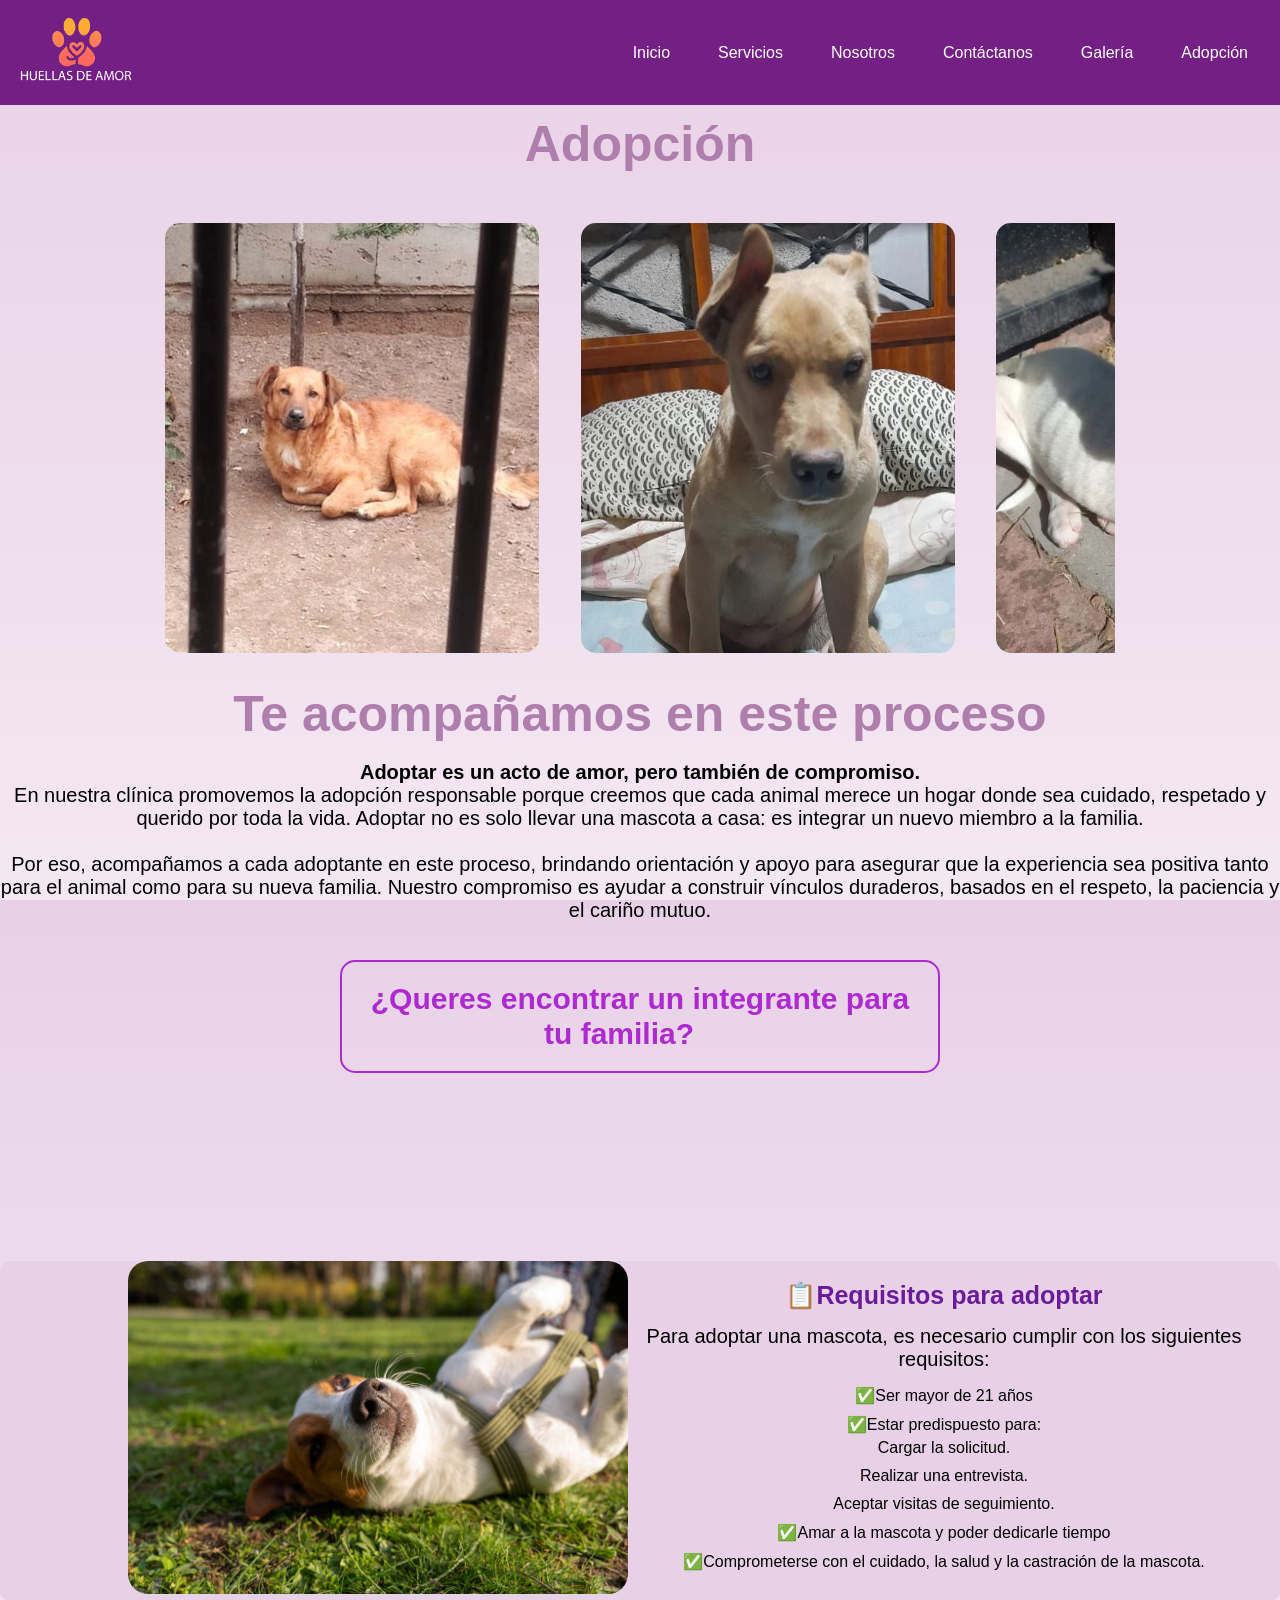
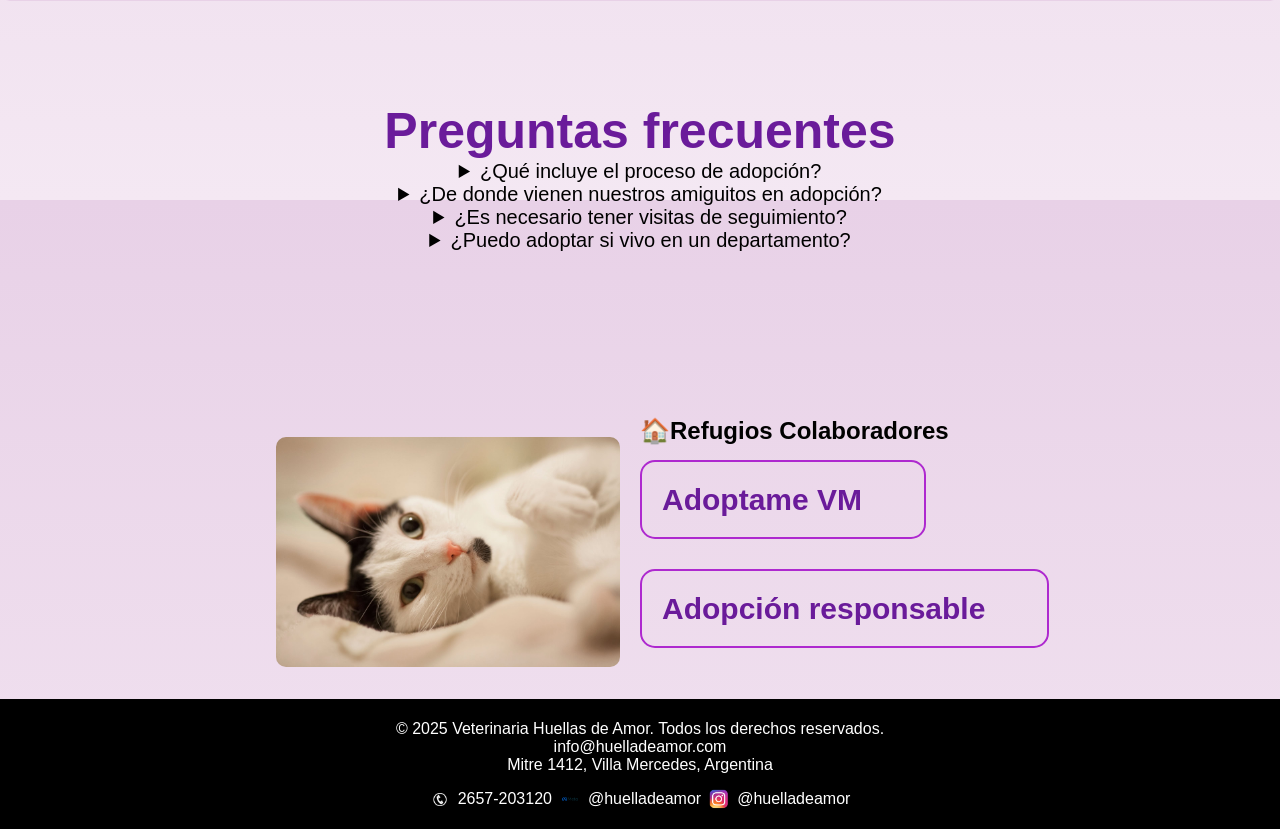
<file: Adopcion.html>
<!DOCTYPE html>
<html>

<head>
  <meta charset="utf-8">
  <meta name="viewport" content="width=device-width, initial-scale=1.0">
  <title>Adopción - Veterinaria Huellas de Amor</title>
  <link href="style.css" rel="stylesheet" type="text/css" />
  <link rel="stylesheet" href="style.css">
  <link rel="stylesheet" href="adopcion.css">
</head>

<body>
  <header class="header">
      <div class="logo">
        <img src="nav/a.png" alt="Logo" width="20%">
      </div>

      <!-- Checkbox oculto para controlar el menú en móviles -->
      <input type="checkbox" id="menu-toggle" class="menu-toggle">
      <label for="menu-toggle" class="menu-button">☰</label>

      <!-- Menú de navegación -->
        <nav class="menu">
            <ul>
                <li><a href="index.html">Inicio</a></li>
                <li><a href="servicios.html">Servicios</a></li>
                <li><a href="Nosotros.html"">Nosotros</a></li>
                <li><a href="Contactanos.html">Contáctanos</a></li>
                <li><a href="Galeria.html">Galería</a></li>
                <li><a href="Adopcion.html">Adopción</a></li>
            </ul>
        </nav>
  </header>

  <main>
    <h2 class="titulo"><span>Adopción</span></h2>

    <div class="slider-box">
      <ul>
        <li>
          <img src="adopcion/adop1.jpg" width="10%" >
        </li>
        <li>
          <img src="adopcion/adop2.jpg" width="10%">
        </li>
        <li>
          <img src="adopcion/adop3.jpg" width="10%">
        </li>
        <li>
          <img src="adopcion/adop4.jpg" width="10%">
        </li>
        <li>
          <img src="adopcion/adop5.jpg" width="10%">
        </li>
        <li>
          <img src="adopcion/adop6.jpg" width="10%">
        </li>
        <li>
          <img src="adopcion/adop7.jpg" width="10%">
        </li>
        <li>
          <img src="adopcion/adop8.jpg" width="10%">
        </li>
      </ul>
    </div>

    <br>

    <h2 class="titulo"><span>Te acompañamos en este proceso</span></h2>
    <br>
    <div class="texto">
    <p><strong>Adoptar es un acto de amor, pero también de compromiso.</strong><p/>
      </p
      <br>
     <p>En nuestra clínica promovemos la adopción responsable porque creemos que cada animal merece un hogar donde sea cuidado, respetado y querido por toda la vida. Adoptar no es solo llevar una mascota a casa: es integrar un nuevo miembro a la familia.</p>
     <br>
      <p>Por eso, acompañamos a cada adoptante en este proceso, brindando orientación y apoyo para asegurar que la experiencia sea positiva tanto para el animal como para su nueva familia. Nuestro compromiso es ayudar a construir vínculos duraderos, basados en el respeto, la paciencia y el cariño mutuo. </p>
  </div>
    <br>
    <div class="figural">
      <h3 onclick="window.open('https://www.instagram.com/caneritosvillamercedinos/', '_blank')"><strong>¿Queres encontrar un integrante para tu familia?<span class="icono-hover">🐾</span></strong></h3>
    </div>
    <br>
      </div>
    <div class="imagen-adopcion">
      <img src="adopcion/Adop.jpg" width="200%">
    </div>
    <div class="requisitos-adopcion">
      <h2><span>📋</span>Requisitos para adoptar</h2>
    <p>Para adoptar una mascota, es necesario cumplir con los siguientes requisitos:
    <ul>
      <li><span>✅</span>Ser mayor de 21 años</li>
      <li><span>✅</span>Estar predispuesto para:
        <ol>
          <li>Cargar la solicitud.</li>
          <li>Realizar una entrevista.</li>
          <li>Aceptar visitas de seguimiento.</li>
        </ol> 
        <li><span>✅</span>Amar a la mascota y poder dedicarle tiempo</li>
        <li><span>✅</span>Comprometerse con el cuidado, la salud y la castración de la mascota.</li>
    </ul>
    </div>
    </div>
    <br>
    <br>
    
    <div class="pyr">
      <h2 class="titulo">Preguntas frecuentes</h2>
      <details class="preguntas">
        <summary>¿Qué incluye el proceso de adopción?</summary>
          <p>Te ofrecemos vacunas al día, desparasitación y chip identificatorio.</p>
        </details>
      <details class="preguntas">
      <summary>¿De donde vienen nuestros amiguitos en adopción?</summary>
        <p>Nuestros amiguitos provienen de refugios, los cuales se han encargado de darles amor y cuidarlos con dedicación.</p>
    </details>
      <details class="preguntas">
        <summary>¿Es necesario tener visitas de seguimiento?</summary>
        <p>Sí, es necesario y obligatorio. Es nuestro deber proteger a las mascotas. Adoptarlas es asumir un compromiso de por vida. Son animales que han sufrido situaciones complejas y que a través del cuidado y amor tanto de nuestro equipo como de los rescatistas involucrados logramos reinsertarlos y prepararlos para volver a integrar una familia.</p>
        <p>Tenemos que asegurarnos todos que son el Match ideal, que tanto la mascota se adapta a las condiciones de vida de la nueva familia como la familia a las características de las mascotas.</p>
      </details>
      <details class="preguntas">
        <summary>¿Puedo adoptar si vivo en un departamento?</summary>
        <p>Sí, evaluamos el espacio y tiempo que le dedicarás. Si las condiciones son las correctas, nuestro amigo podria adaptarse sin problema.</p>
      </details>
    </div>

    <section class="refugios-ol">
      <div class="imagen-colab">
        <img src="adopcion/GATO.jpg" width="50%">
      </div>
      <h2><span>🏠</span>Refugios Colaboradores</h2>
      <div class="refugios-colab">
        <div class="refugio-tarjeta">
          <h3 onclick="window.open('https://www.instagram.com/adoptame.vm/', '_blank')"><strong>Adoptame VM<span class="icono-hover">🐾</span></strong></h3>
        </div>
        <div class="refugio-tarjeta">
          <h3 onclick="window.open('https://www.instagram.com/adopcionesresponsables_vm/', '_blank')"><strong>Adopción responsable</strong><span class="icono-hover">🐾</span></h3>
        </div>
      </div>
    </section>
    <br>
  </main>
</body>
  <br>
  <footer class="pie2">
    <div class="piecontenido2">
        <p>© 2025 Veterinaria Huellas de Amor. Todos los derechos reservados.</p>
        <p>info@huelladeamor.com</p>
        <p>Mitre 1412, Villa Mercedes, Argentina</p>
        <div class="redes">
            <div class="red-item">
                <img src="footer/cel.png" alt="Teléfono" class="icono"> 
                <span>2657-203120</span>
                <img src="footer/meta.png" alt="Facebook" class="icono"> 
                <span>@huelladeamor</span>
                <img src="footer/ig.png" alt="Instagram" class="icono"> 
                <span>@huelladeamor</span>
            </div>
        </div>
    </div>
  </footer>
</html>
</file>
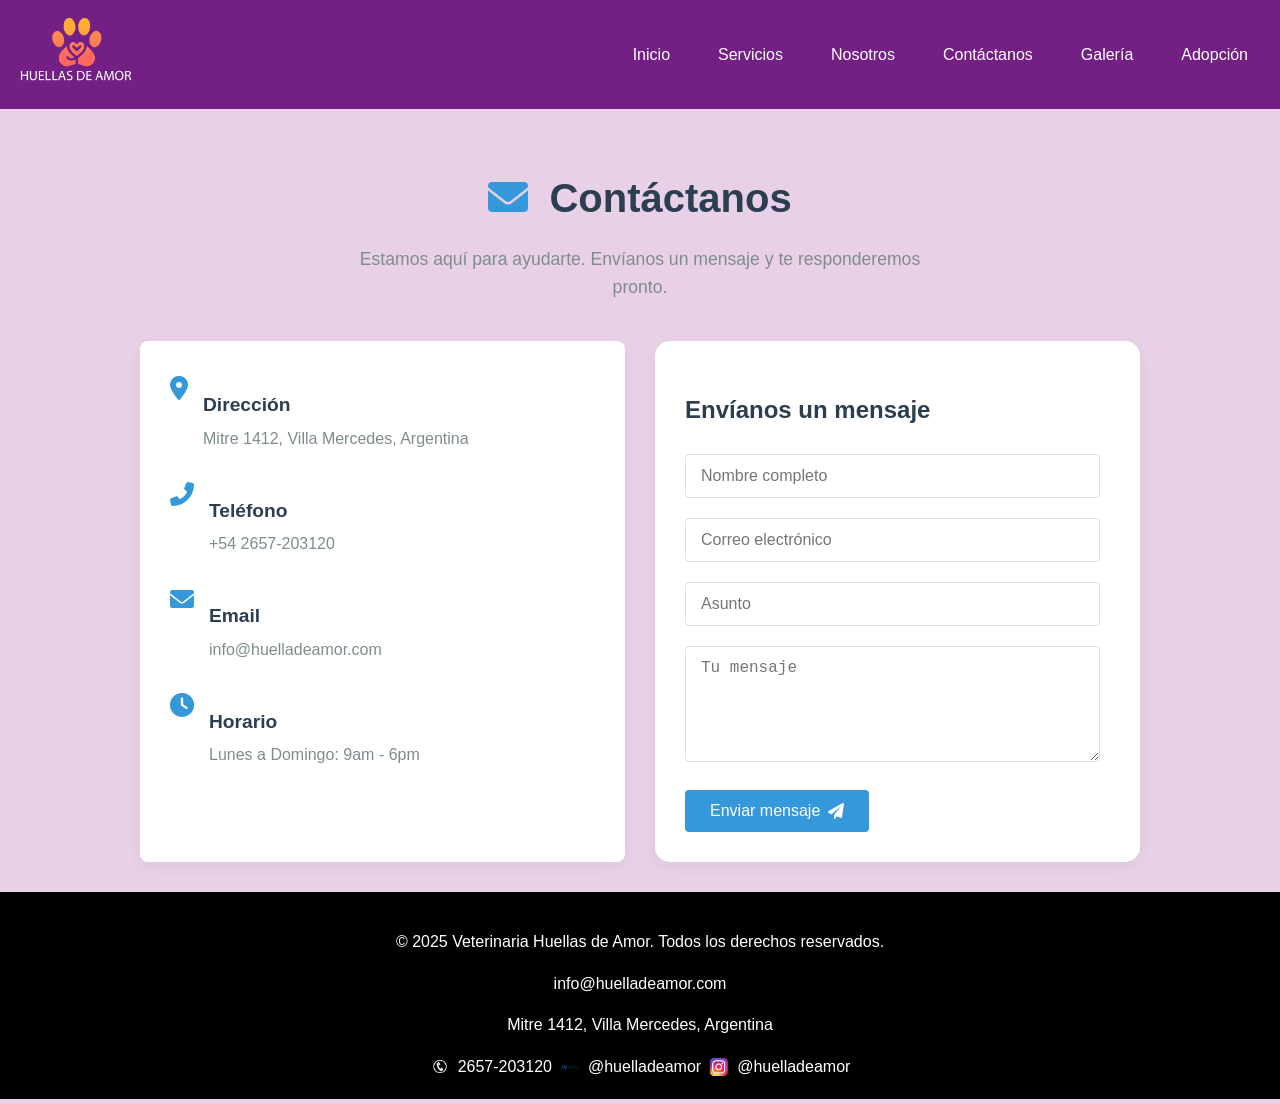
<file: Contactanos.html>
<!DOCTYPE html>
<html>
<head>
    <meta charset="UTF-8">
        <meta name="viewport" content="width=device-width, initial-scale=1.0">
        <title>Contáctanos - Veterinaria Huellas de Amor</title>
        <link rel="stylesheet" href="style.css">
        <link rel="stylesheet" href="contactanos.css">
    <link rel="stylesheet" href="https://cdnjs.cloudflare.com/ajax/libs/font-awesome/6.0.0/css/all.min.css">
</head>

<body>
  <header class="header">
      <div class="logo">
        <img src="nav/a.png" alt="Logo" width="20%">
      </div>

      <!-- Checkbox oculto para controlar el menú en móviles -->
      <input type="checkbox" id="menu-toggle" class="menu-toggle">
      <label for="menu-toggle" class="menu-button">☰</label>

      <!-- Menú de navegación -->
        <nav class="menu">
            <ul>
                <li><a href="index.html">Inicio</a></li>
                <li><a href="servicios.html">Servicios</a></li>
                <li><a href="Nosotros.html"">Nosotros</a></li>
                <li><a href="Contactanos.html">Contáctanos</a></li>
                <li><a href="Galeria.html">Galería</a></li>
                <li><a href="Adopcion.html">Adopción</a></li>
            </ul>
        </nav>
  </header>
  <main>
    <div class="contacto-container">
     <div class="contacto-header">
      <h1><i class="fas fa-envelope"></i> Contáctanos</h1>
      <p>Estamos aquí para ayudarte. Envíanos un mensaje y te responderemos pronto.</p>
     </div>

<div class="contacto-content">
        <div class="contacto-info">
            <div class="info-item">
                <i class="fas fa-map-marker-alt"></i>
            <div>
                <h3>Dirección</h3>
                <p>Mitre 1412, Villa Mercedes, Argentina</p>
            </div>
        </div>

    <div class="info-item">
                <i class="fas fa-phone-alt"></i>
            <div>
                <h3>Teléfono</h3>
                <p>+54 2657-203120</p>
            </div>
    </div>

    <div class="info-item">
                <i class="fas fa-envelope"></i>
            <div>
                <h3>Email</h3>
                <p>info@huelladeamor.com</p>
            </div>
    </div>

    <div class="info-item">
                <i class="fas fa-clock"></i>
            <div>
                <h3>Horario</h3>
                <p>Lunes a Domingo: 9am - 6pm</p>
            </div>
        </div>
</div>

<div class="contactoform">
                <h2>Envíanos un mensaje</h2>
    <form>
        <div class="form-grupo">
            <input type="text" placeholder="Nombre completo" required>
        </div>
        <div class="form-grupo">
            <input type="email" placeholder="Correo electrónico" required>
        </div>
        <div class="form-grupo">
            <input type="text" placeholder="Asunto">
        </div>
        <div class="form-grupo">
            <textarea placeholder="Tu mensaje" rows="5" required></textarea>
        </div>
        <button type="submit">Enviar mensaje <i class="fas fa-paper-plane"></i></button>
    </form>
    </div>
</div>
</div>
</main>
    <footer class="pie2">
        <div class="piecontenido2">
            <p>© 2025 Veterinaria Huellas de Amor. Todos los derechos reservados.</p>
            <p>info@huelladeamor.com</p>
            <p>Mitre 1412, Villa Mercedes, Argentina</p>
            <div class="redes">
                <div class="red-item">
                    <img src="footer/cel.png" alt="Teléfono" class="icono"> 
                    <span>2657-203120</span>
                    <img src="footer/meta.png" alt="Facebook" class="icono"> 
                    <span>@huelladeamor</span>
                    <img src="footer/ig.png" alt="Instagram" class="icono"> 
                    <span>@huelladeamor</span>
                </div>
            </div>
        </div>
      </footer>
      
</body>
</html>
</file>
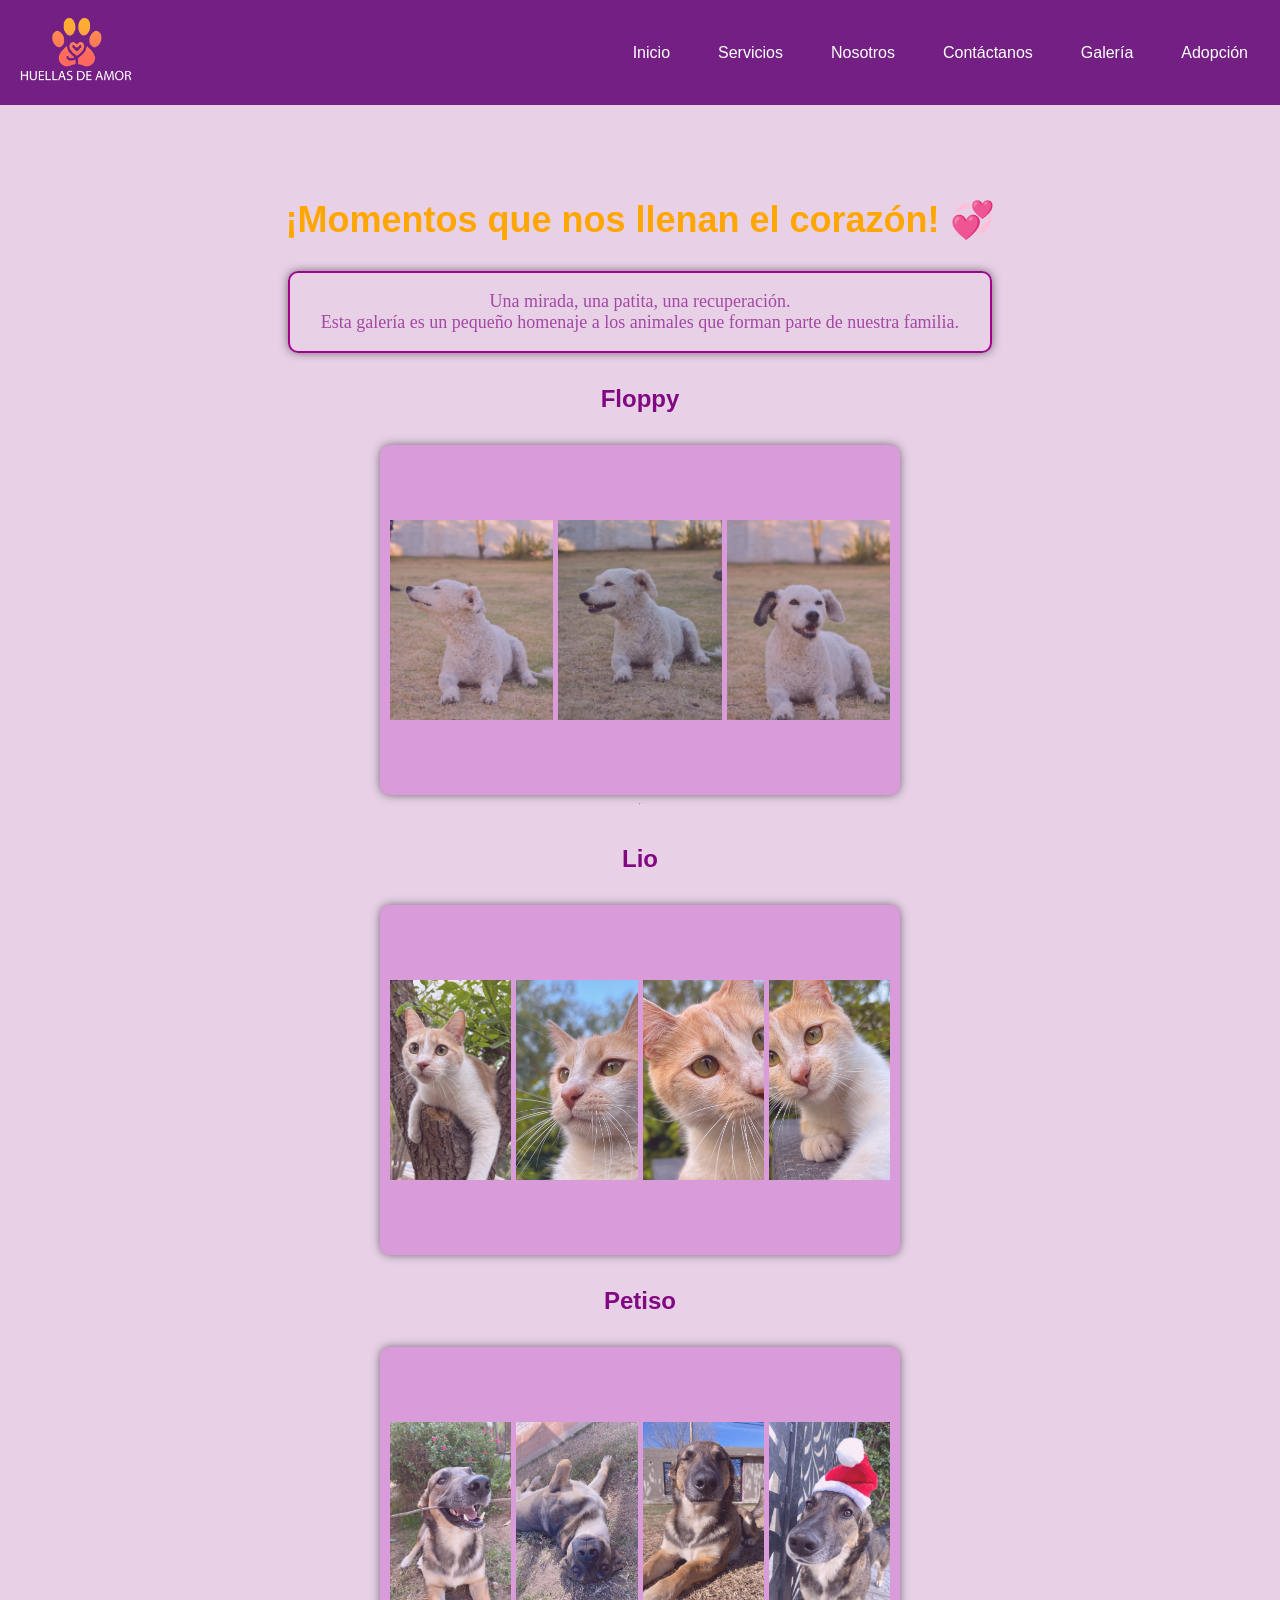
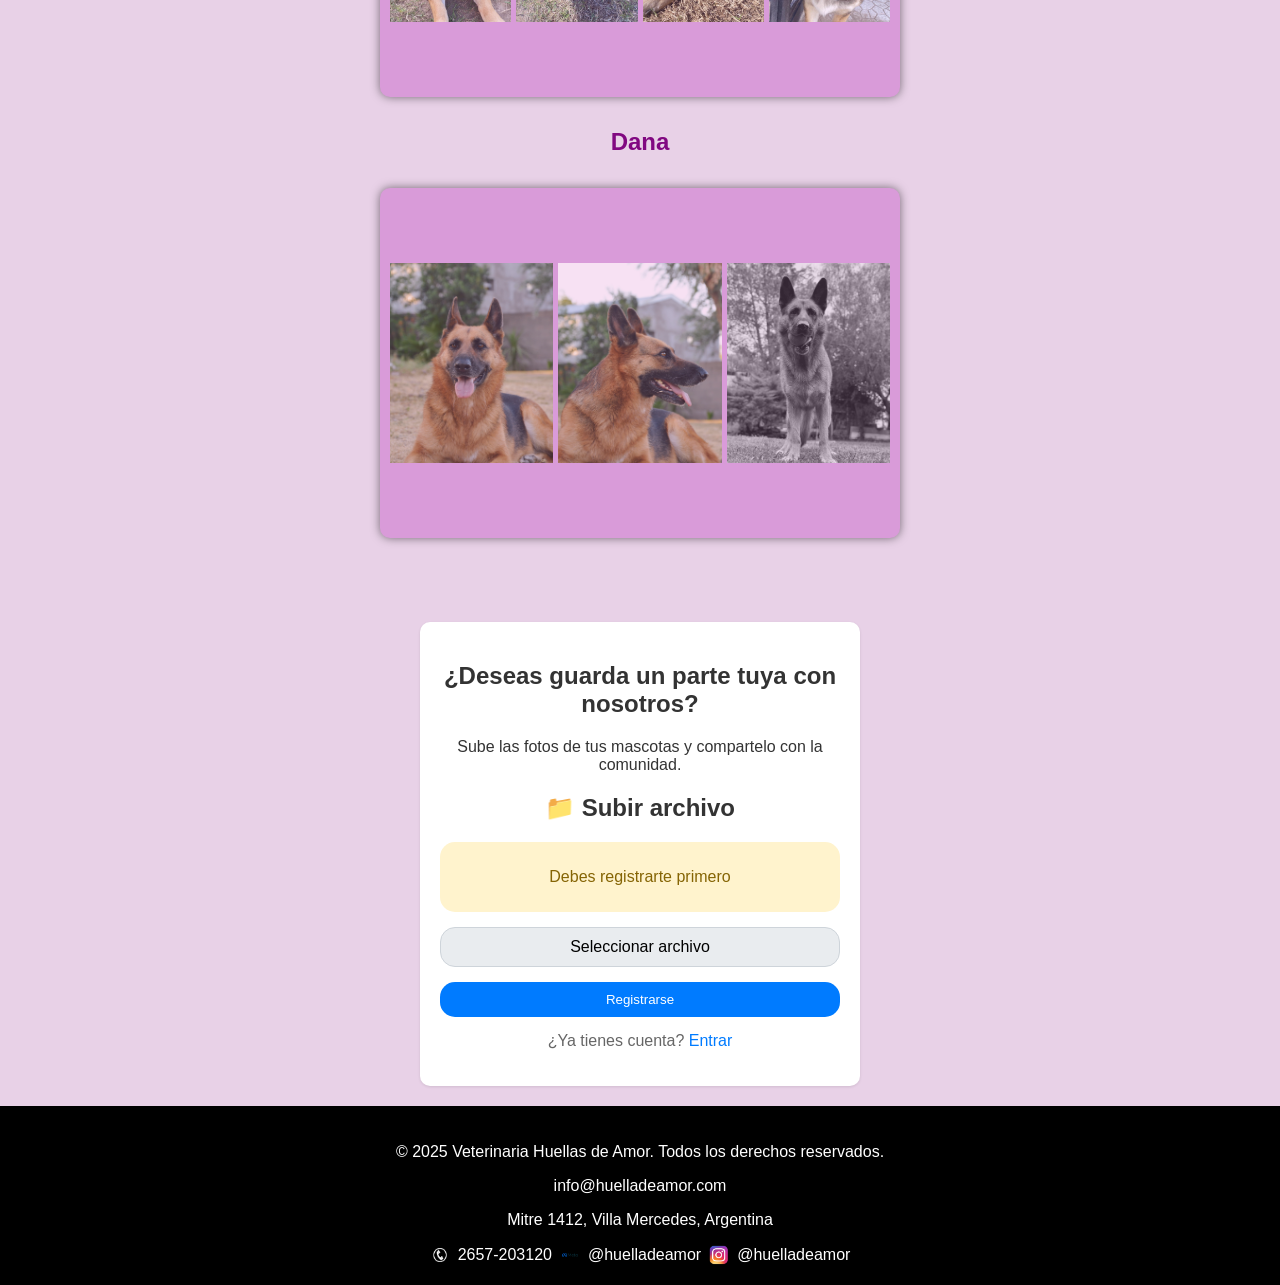
<file: Galeria.html>
<!DOCTYPE html>
<html>

<head>
  <meta charset="utf-8">
  <meta name="viewport" content="width=device-width">
  <title>Galería - Veterinaria huella de amor</title>
  <link href="style.css" rel="stylesheet" type="text/css" />
  <link href="gys.css" rel="stylesheet" type="text/css" />
</head>
<main>
<body>
  <header class="header">
      <div class="logo">
        <img src="nav/a.png" alt="Logo" width="20%">
      </div>

      <!-- Checkbox oculto para controlar el menú en móviles -->
      <input type="checkbox" id="menu-toggle" class="menu-toggle">
      <label for="menu-toggle" class="menu-button">☰</label>

      <!-- Menú de navegación -->
        <nav class="menu">
            <ul>
                <li><a href="index.html">Inicio</a></li>
                <li><a href="servicios.html">Servicios</a></li>
                <li><a href="Nosotros.html">Nosotros</a></li>
                <li><a href="Contactanos.html">Contáctanos</a></li>
                <li><a href="Galeria.html">Galería</a></li>
                <li><a href="Adopcion.html">Adopción</a></li>
            </ul>
        </nav>
  </header>
  <!--Galería de fotos--> 
  <div class="main2">
  <div class="titulo-galeria">
    <h2>¡Momentos que nos llenan el corazón! 💞</h2>
  </div>
  <div class="descripcion-galeria">
    <p>Una mirada, una patita, una recuperación.<br> Esta galería es un pequeño 
       homenaje a los animales que forman parte de nuestra familia.</p>
  </div>
  <h4>Floppy</h4>
  <section class="cajas">
    <img src="galeria/floppy4.jpeg" alt="Foto de Floppy" width="100%">
    <img src="galeria/floppy2.jpeg" alt="Foto de Floppy" width="100%">
    <img src="galeria/floppy3.jpeg" alt="Foto de Floppy" width="100%">
  </section>
  <hr>
  <h4>Lio</h4>
  <section class="cajas">
    <img src="galeria/lio 2.jpeg" alt="Foto de Lio" width="90%">
    <img src="galeria/lio 3.jpeg" alt="Foto de Lio" width="100%">
    <img src="galeria/lio4.jpeg" alt="Foto de Lio" width="100%">
    <img src="galeria/lio5.jpeg" alt="Foto de Lio" width="100%">
  </section>
  <h4>Petiso</h4>
  <section class="cajas">
    <img src="galeria/petiso4.jpeg" alt="Foto de Petiso" width="100%">
    <img src="galeria/petiso5.jpeg" alt="Foto de Petiso" width="100%">
    <img src="galeria/petiso6.jpeg" alt="Foto de Petiso" width="100%">
    <img src="galeria/petiso7.jpeg" alt="Foto de Petiso" width="100%">
  </section>
  <h4>Dana</h4>
  <section class="cajas">
    <img src="galeria/dana.jpeg" alt="Foto de Dana" width="100%">
    <img src="galeria/dana2.jpeg" alt="Foto de Dana" width="100%">
    <img src="galeria/dana3.jpeg" alt="Foto de Dana" width="110%"> 
  </section>
    </div>

  <div class="contenedor4">
    <div class="titulo2">
      <h2>¿Deseas guarda un parte tuya con nosotros?</h2>
      <p>Sube las fotos de tus mascotas y compartelo con la comunidad.</p>
      <h2>📁 Subir archivo</h2>
    </div>
      <div class="aviso">
          <p>Debes registrarte primero</p>
      </div>

      <div class="subida">
          <input type="file" id="archivo" disabled>
          <label for="archivo">Seleccionar archivo</label>
      </div>

      <button onclick="window.location.href='registro.html'">Registrarse</button>

      <p class="login">¿Ya tienes cuenta? <a href="login.html">Entrar</a></p>  

  </div>
     
  <footer class="pie3">
    <div class="piecontenido3">
        <p>© 2025 Veterinaria Huellas de Amor. Todos los derechos reservados.</p>
        <p>info@huelladeamor.com</p>
        <p>Mitre 1412, Villa Mercedes, Argentina</p>
        <div class="redes">
            <div class="red-item">
                <img src="footer/cel.png" alt="Teléfono" class="icono"> 
                <span>2657-203120</span>
                <img src="footer/meta.png" alt="Facebook" class="icono"> 
                <span>@huelladeamor</span>
                <img src="footer/ig.png" alt="Instagram" class="icono"> 
                <span>@huelladeamor</span>
            </div>
        </div>
    </div>
  </footer>
  
</body>
   <!--Sección de formulario
  <div class="formulario">
    <h2>¿Te gustaría publicar las fotos de tus mascotas en nuestra web?</h2>
  <form>
    <div>
      <p>Contactános y envialas a nuestro correo</p>
      <button onclick="window.lo"
    </div>
  </form>

 --></main>
  </html>
</file>
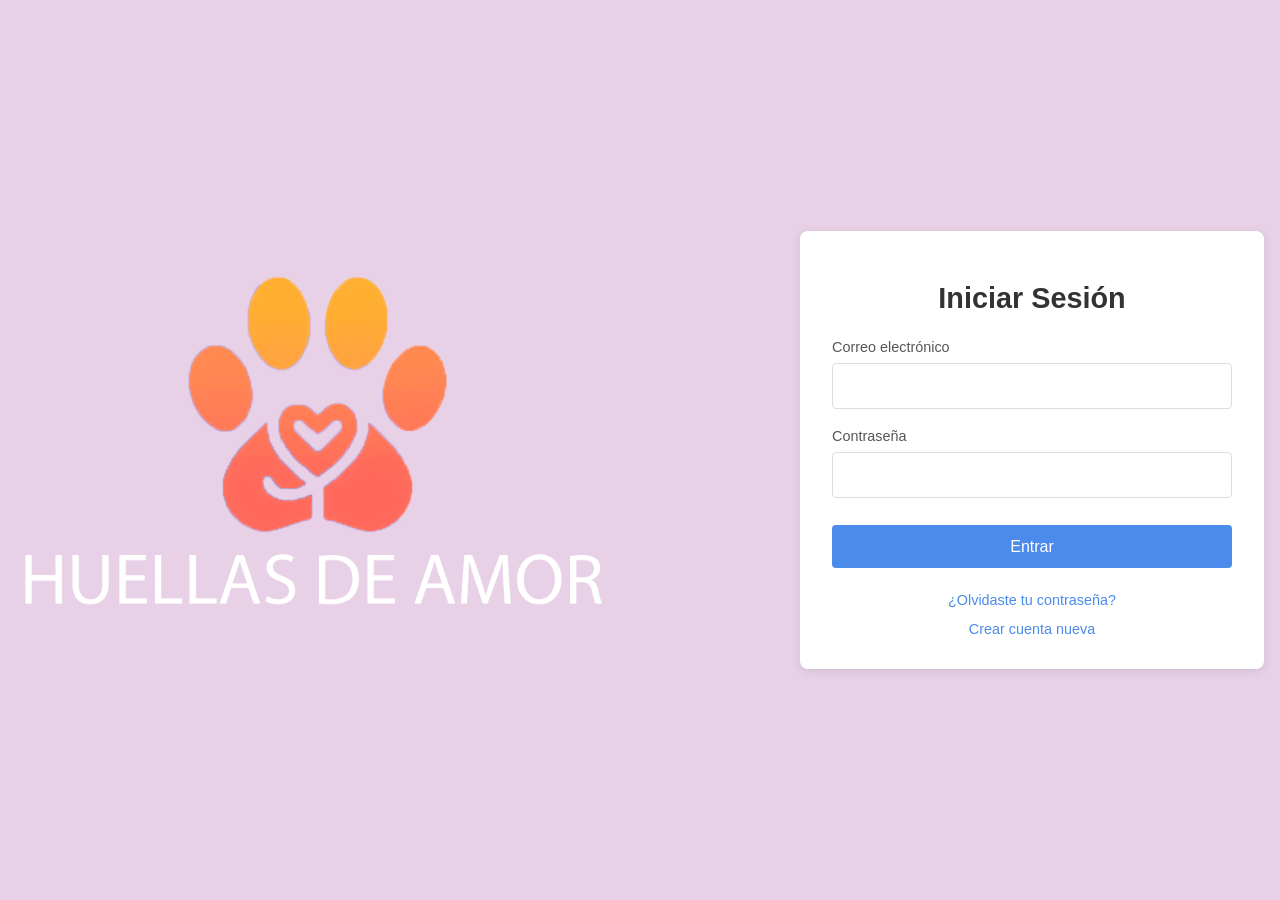
<file: login.html>
<!DOCTYPE html>
<html lang="es">
<head>
    <meta charset="UTF-8">
    <meta name="viewport" content="width=device-width, initial-scale=1.0">
    <title>Iniciar Sesión</title>
    <link rel="stylesheet" href="login.css">
</head>
<body>

    <header class="header">
          <div class="logo">
            <img src="nav/a.png" alt="Logo" width="80%">
          </div>
      </header>
    
    <div class="login-container">
        <h1>Iniciar Sesión</h1>

            <form class="login-form" action="index.html" method="GET">
            <div class="input-group">
                <label for="email">Correo electrónico</label>
                <input type="email" id="email" required>
            </div>

            <div class="input-group">
                <label for="password">Contraseña</label>
                <input type="password" id="password" required>
            </div>

            <button type="submit" class="login-btn">Entrar</button>
        </form>

        <div class="login-links">
            <a href="#">¿Olvidaste tu contraseña?</a>
            <a href="registro.html">Crear cuenta nueva</a>
        </div>
    </div>
</body>
</html>
</file>
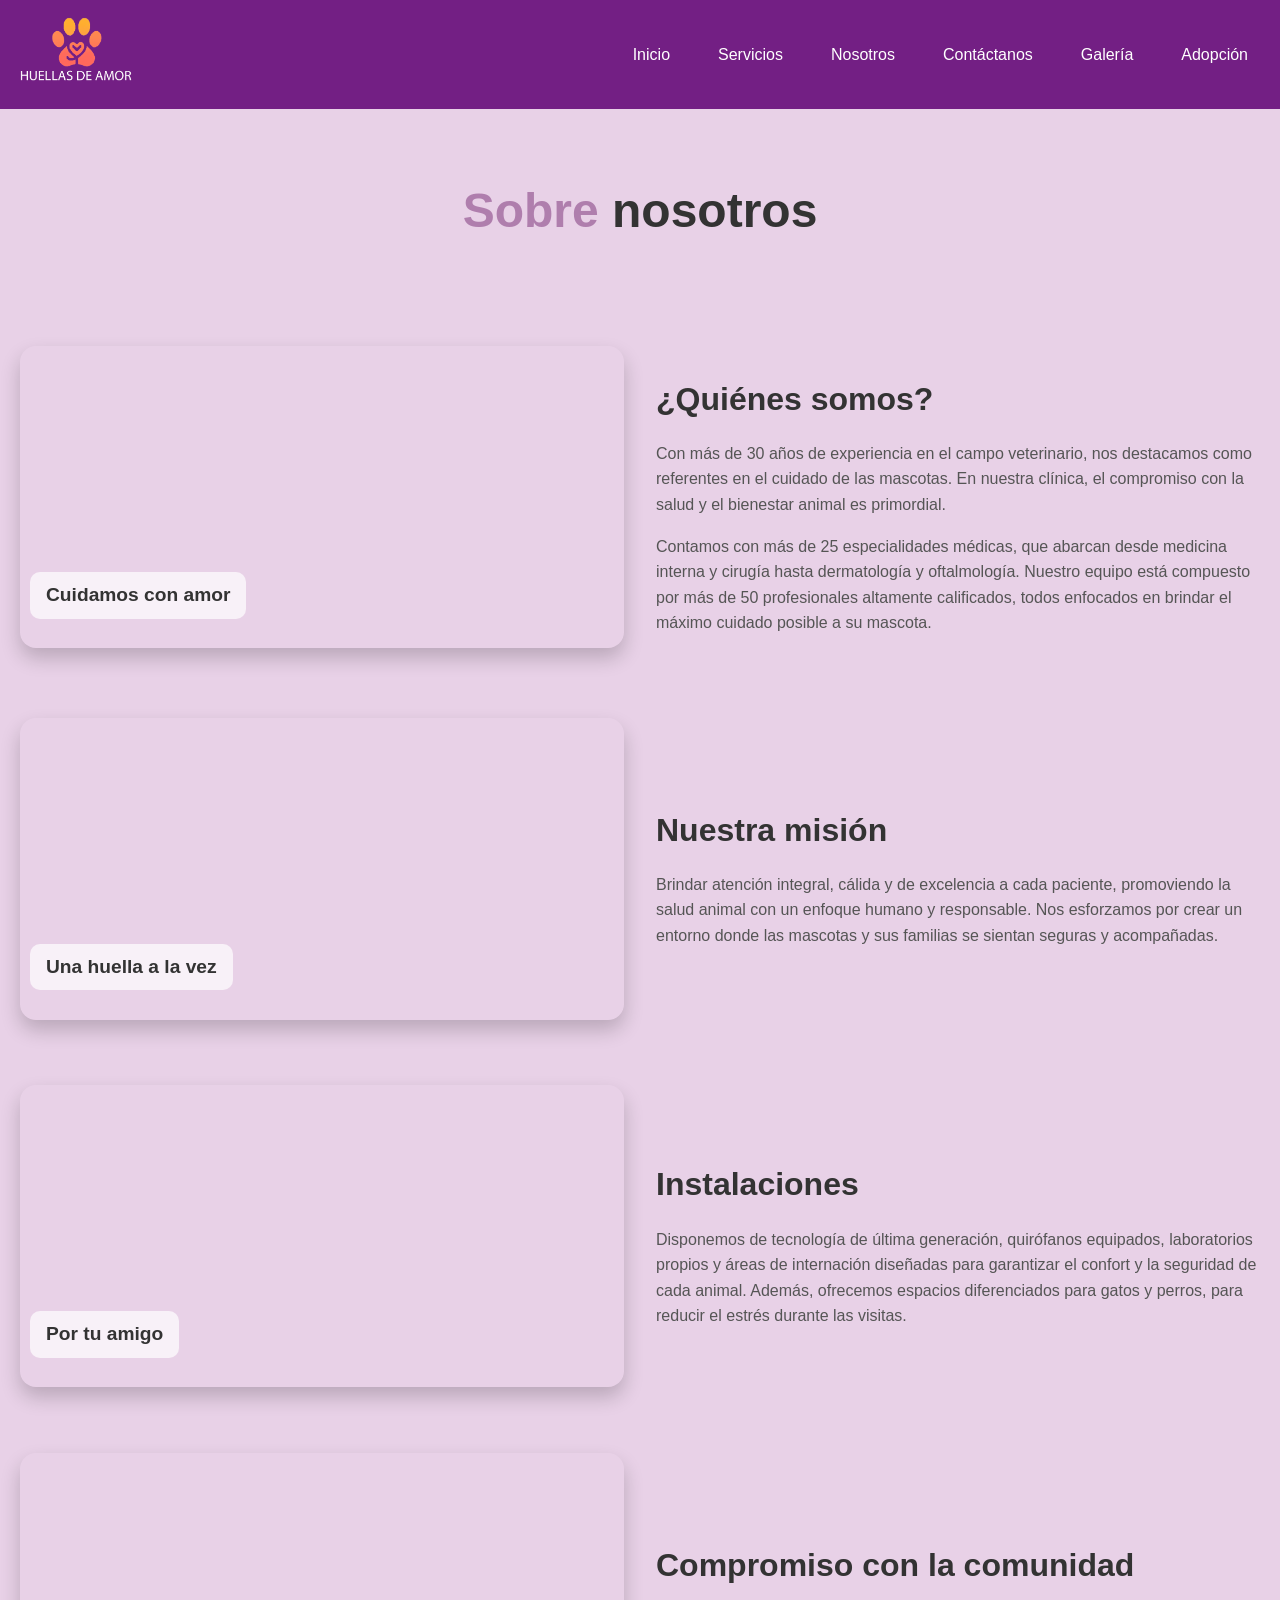
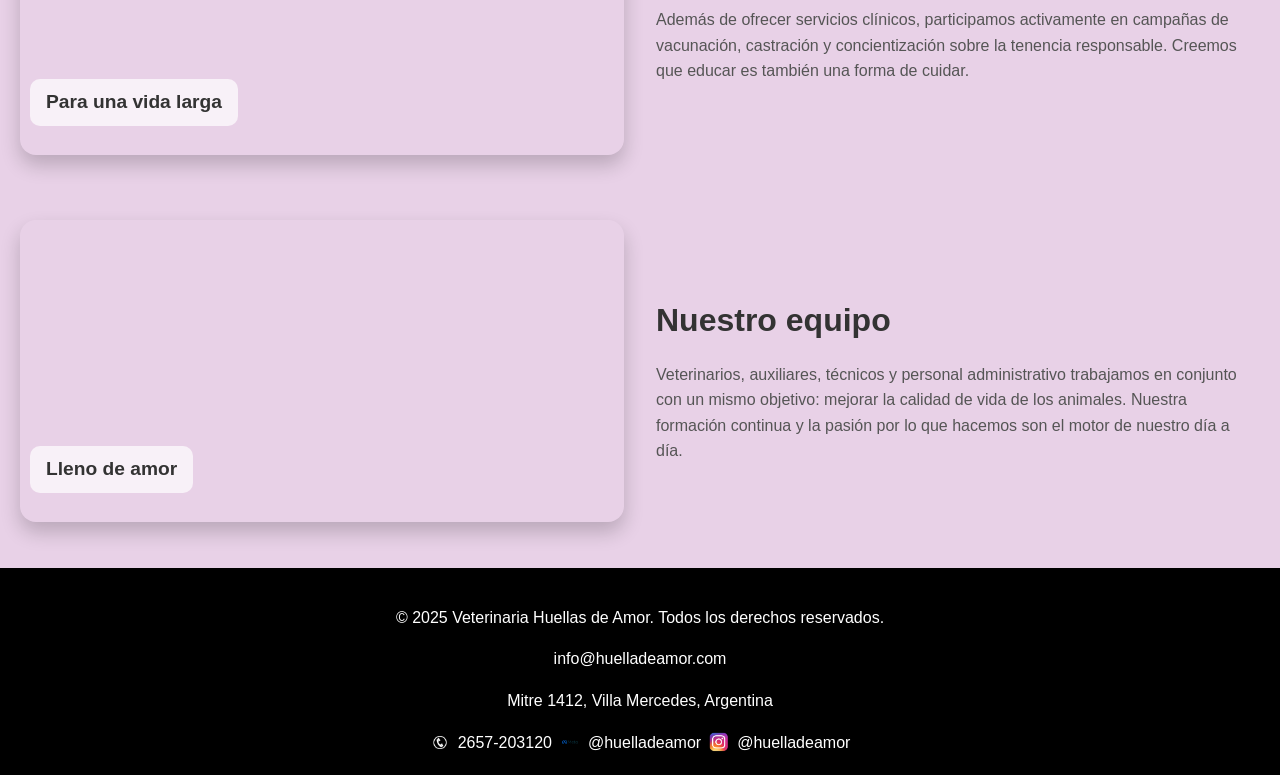
<file: Nosotros.html>
<!DOCTYPE html>
<html>

<head>
  <meta charset="utf-8">
  <meta name="viewport" content="width=device-width">
  <title>Nosotros - Veterina Huellas de Amor</title>
  <link rel="stylesheet" href="style.css">
  <link rel="stylesheet" href="nosotros.css">
  <link rel="stylesheet" href="contactanos.css">
</head>

<body>
  
  <header class="header">
      <div class="logo">
        <img src="nav/a.png" alt="Logo" width="20%">
      </div>

      <!-- Checkbox oculto para controlar el menú en móviles -->
      <input type="checkbox" id="menu-toggle" class="menu-toggle">
      <label for="menu-toggle" class="menu-button">☰</label>

      <!-- Menú de navegación -->
        <nav class="menu">
            <ul>
                <li><a href="index.html">Inicio</a></li>
                <li><a href="servicios.html">Servicios</a></li>
                <li><a href="Nosotros.html"">Nosotros</a></li>
                <li><a href="Contactanos.html">Contáctanos</a></li>
                <li><a href="Galeria.html">Galería</a></li>
                <li><a href="Adopcion.html">Adopción</a></li>
            </ul>
        </nav>
  </header>
  <main>
  <section class="sobre" id="sobre">
    <h1 class="titulo"><span>Sobre</span> nosotros</h1>
  </section>
    <div class="fila">
      <div class="video-container">
        <video src="nosotros/PERRO.mp4" width="90%" autoplay muted loop></video>
        <h3>Cuidamos con amor</h3></div>
    
      <div class="contenido">
        <h3>¿Quiénes somos?</h3>
        <p>Con más de 30 años de experiencia en el campo veterinario, nos destacamos como referentes en el cuidado de las mascotas. En nuestra clínica, el compromiso con la salud y el bienestar animal es primordial.</p>
        <p>Contamos con más de 25 especialidades médicas, que abarcan desde medicina interna y cirugía hasta dermatología y oftalmología. Nuestro equipo está compuesto por más de 50 profesionales altamente calificados, todos enfocados en brindar el máximo cuidado posible a su mascota.</p>
      </div>
    </div>
   <br>
    <div class="fila">
      <div class="video-container">
        <video src="nosotros/PERRO1.mp4" width="=50%" autoplay muted loop></video>
        <h3>Una huella a la vez</h3></div>
      <div class="contenido">
        <h3>Nuestra misión</h3>
        <p>Brindar atención integral, cálida y de excelencia a cada paciente, promoviendo la salud animal con un enfoque humano y responsable. Nos esforzamos por crear un entorno donde las mascotas y sus familias se sientan seguras y acompañadas.</p>
      </div>
      </div>
      <br>
      <div class="fila">
        <div class="video-container">
          <video src="nosotros/PERRO2.mp4" width="=50%" autoplay muted loop></video>
          <h3>Por tu amigo</h3></div>
        <div class="contenido">
          <h3>Instalaciones</h3>
          <p>Disponemos de tecnología de última generación, quirófanos equipados, laboratorios propios y áreas de internación diseñadas para garantizar el confort y la seguridad de cada animal. Además, ofrecemos espacios diferenciados para gatos y perros, para reducir el estrés durante las visitas.</p>
        </div>
      </div>
        <br>
        <div class="fila">
          <div class="video-container">
            <video src="nosotros/PERRO3.mp4" width="=50%" autoplay muted loop></video>
            <h3>Para una vida larga</h3></div>
          <div class="contenido">
            <h3>Compromiso con la comunidad</h3>
            <p>Además de ofrecer servicios clínicos, participamos activamente en campañas de vacunación, castración y concientización sobre la tenencia responsable. Creemos que educar es también una forma de cuidar.</p>
          </div>
        </div>
          <br>
          <div class="fila">
            <div class="video-container">
              <video src="nosotros/PERRO4.mp4" width="=50%" autoplay muted loop></video>
              <h3>Lleno de amor</h3></div>
            <div class="contenido">
              <h3>Nuestro equipo</h3>
              <p>Veterinarios, auxiliares, técnicos y personal administrativo trabajamos en conjunto con un mismo objetivo: mejorar la calidad de vida de los animales. Nuestra formación continua y la pasión por lo que hacemos son el motor de nuestro día a día.</p>
            </div>
            </div>
            <br>
  </body>

  <footer class="pie2">
    <div class="piecontenido2">
        <p>© 2025 Veterinaria Huellas de Amor. Todos los derechos reservados.</p>
        <p>info@huelladeamor.com</p>
        <p>Mitre 1412, Villa Mercedes, Argentina</p>
        <div class="redes">
            <div class="red-item">
                <img src="footer/cel.png" alt="Teléfono" class="icono"> 
                <span>2657-203120</span>
                <img src="footer/meta.png" alt="Facebook" class="icono"> 
                <span>@huelladeamor</span>
                <img src="footer/ig.png" alt="Instagram" class="icono"> 
                <span>@huelladeamor</span>
            </div>
        </div>
    </div>
  </footer>
  
</html>
</file>
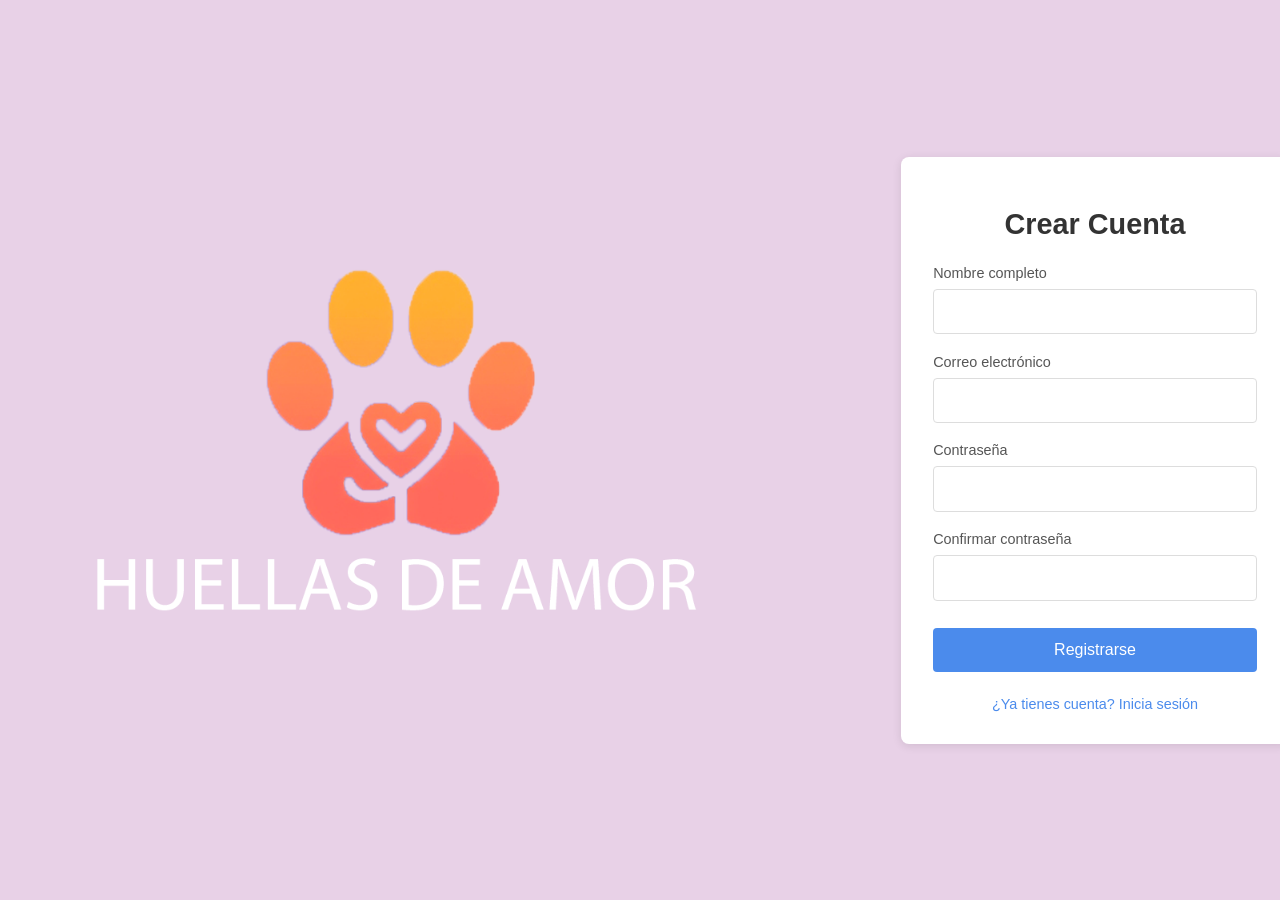
<file: registro.html>
<!DOCTYPE html>
<html lang="es">
<head>
    <meta charset="UTF-8">
    <meta name="viewport" content="width=device-width, initial-scale=1.0">
    <title>Registro</title>
    <link rel="stylesheet" href="login.css"> <!-- Reutilizamos el mismo CSS -->
</head>
<body>

      <header class="header">
          <div class="logo">
            <img src="nav/a.png" alt="Logo" width="80%">
          </div>
      </header>
<main>    
    <div class="login-container">
        <h1>Crear Cuenta</h1>

            <form class="login-form" action="index.html" method="GET">
            <div class="input-group">
                <label for="name">Nombre completo</label>
                <input type="text" id="name" required>
            </div>

            <div class="input-group">
                <label for="reg-email">Correo electrónico</label>
                <input type="email" id="reg-email" required>
            </div>

            <div class="input-group">
                <label for="reg-password">Contraseña</label>
                <input type="password" id="reg-password" required>
            </div>

            <div class="input-group">
                <label for="confirm-password">Confirmar contraseña</label>
                <input type="password" id="confirm-password" required>
            </div>

            <button type="submit" class="login-btn">Registrarse</button>
        </form>

        <div class="login-links">
            <a href="login.html">¿Ya tienes cuenta? Inicia sesión</a>
        </div>
    </div>
    </main>
</body>
</html>
</file>
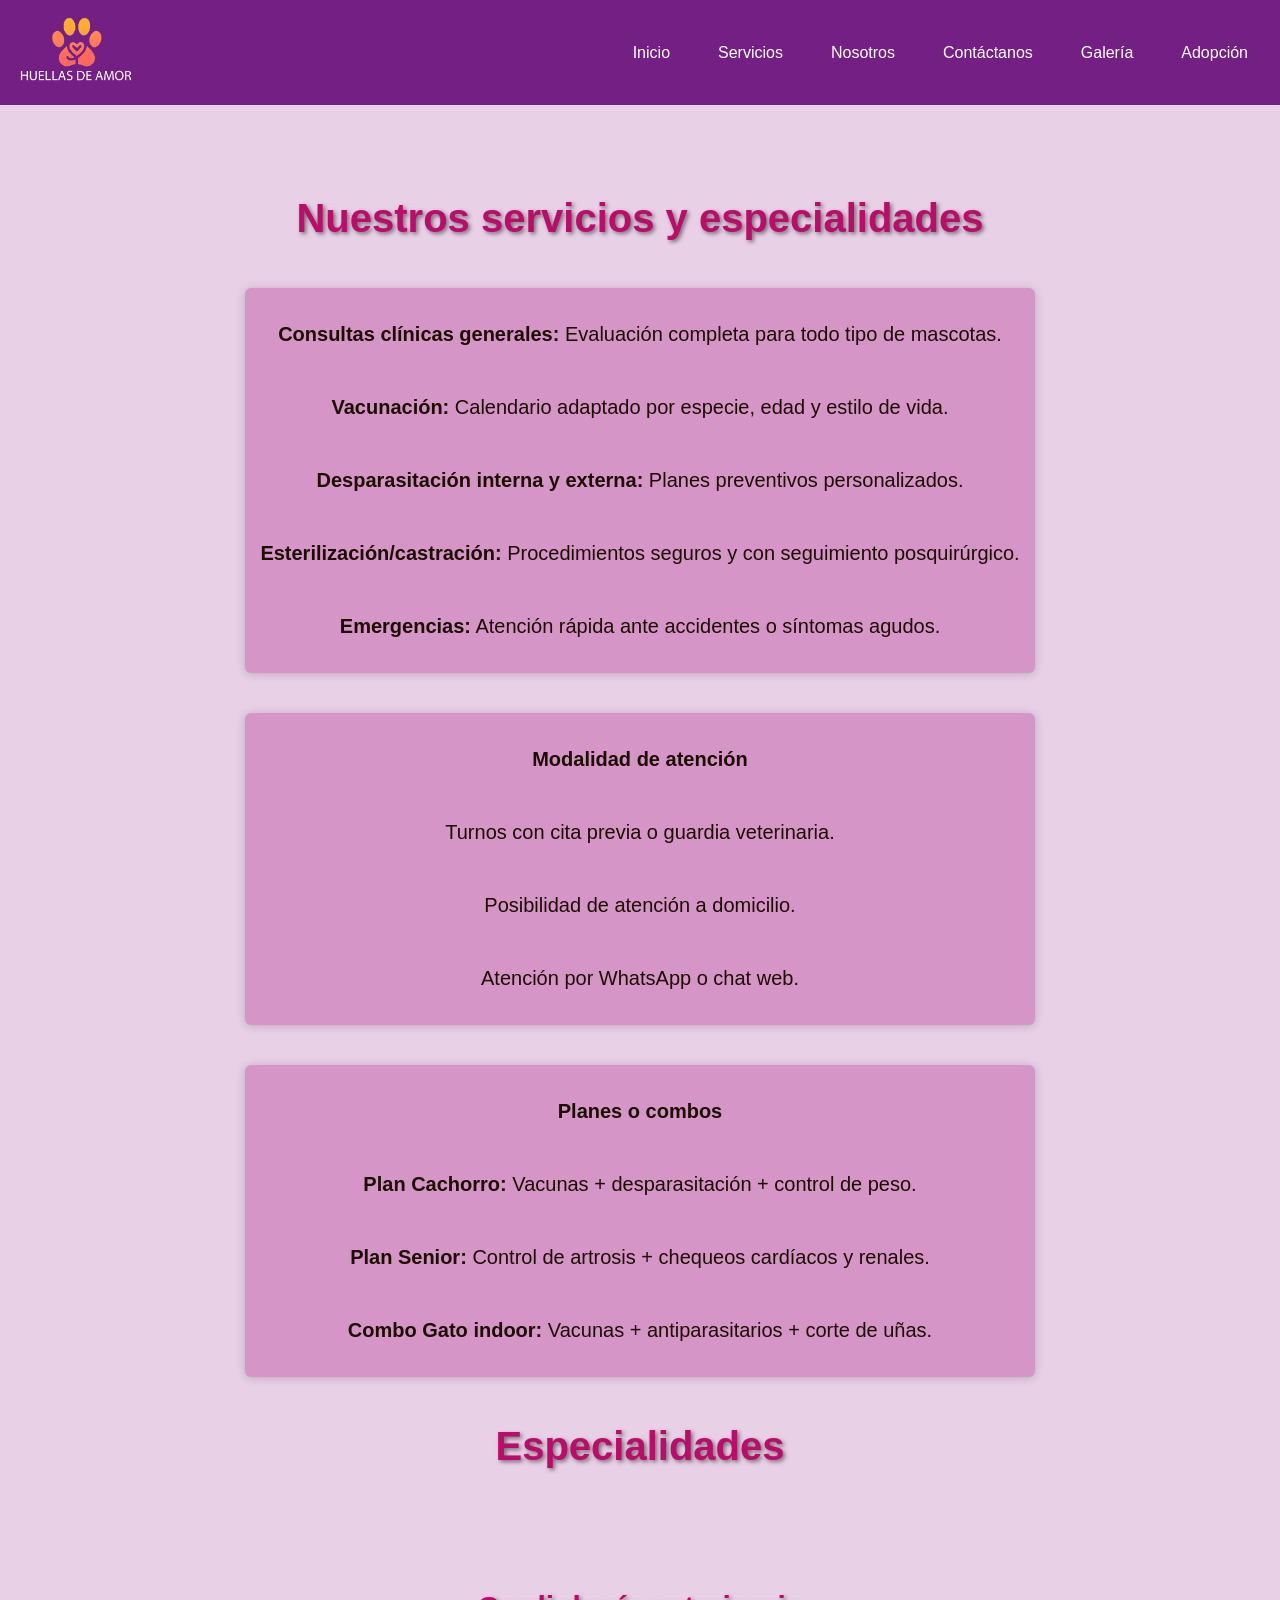
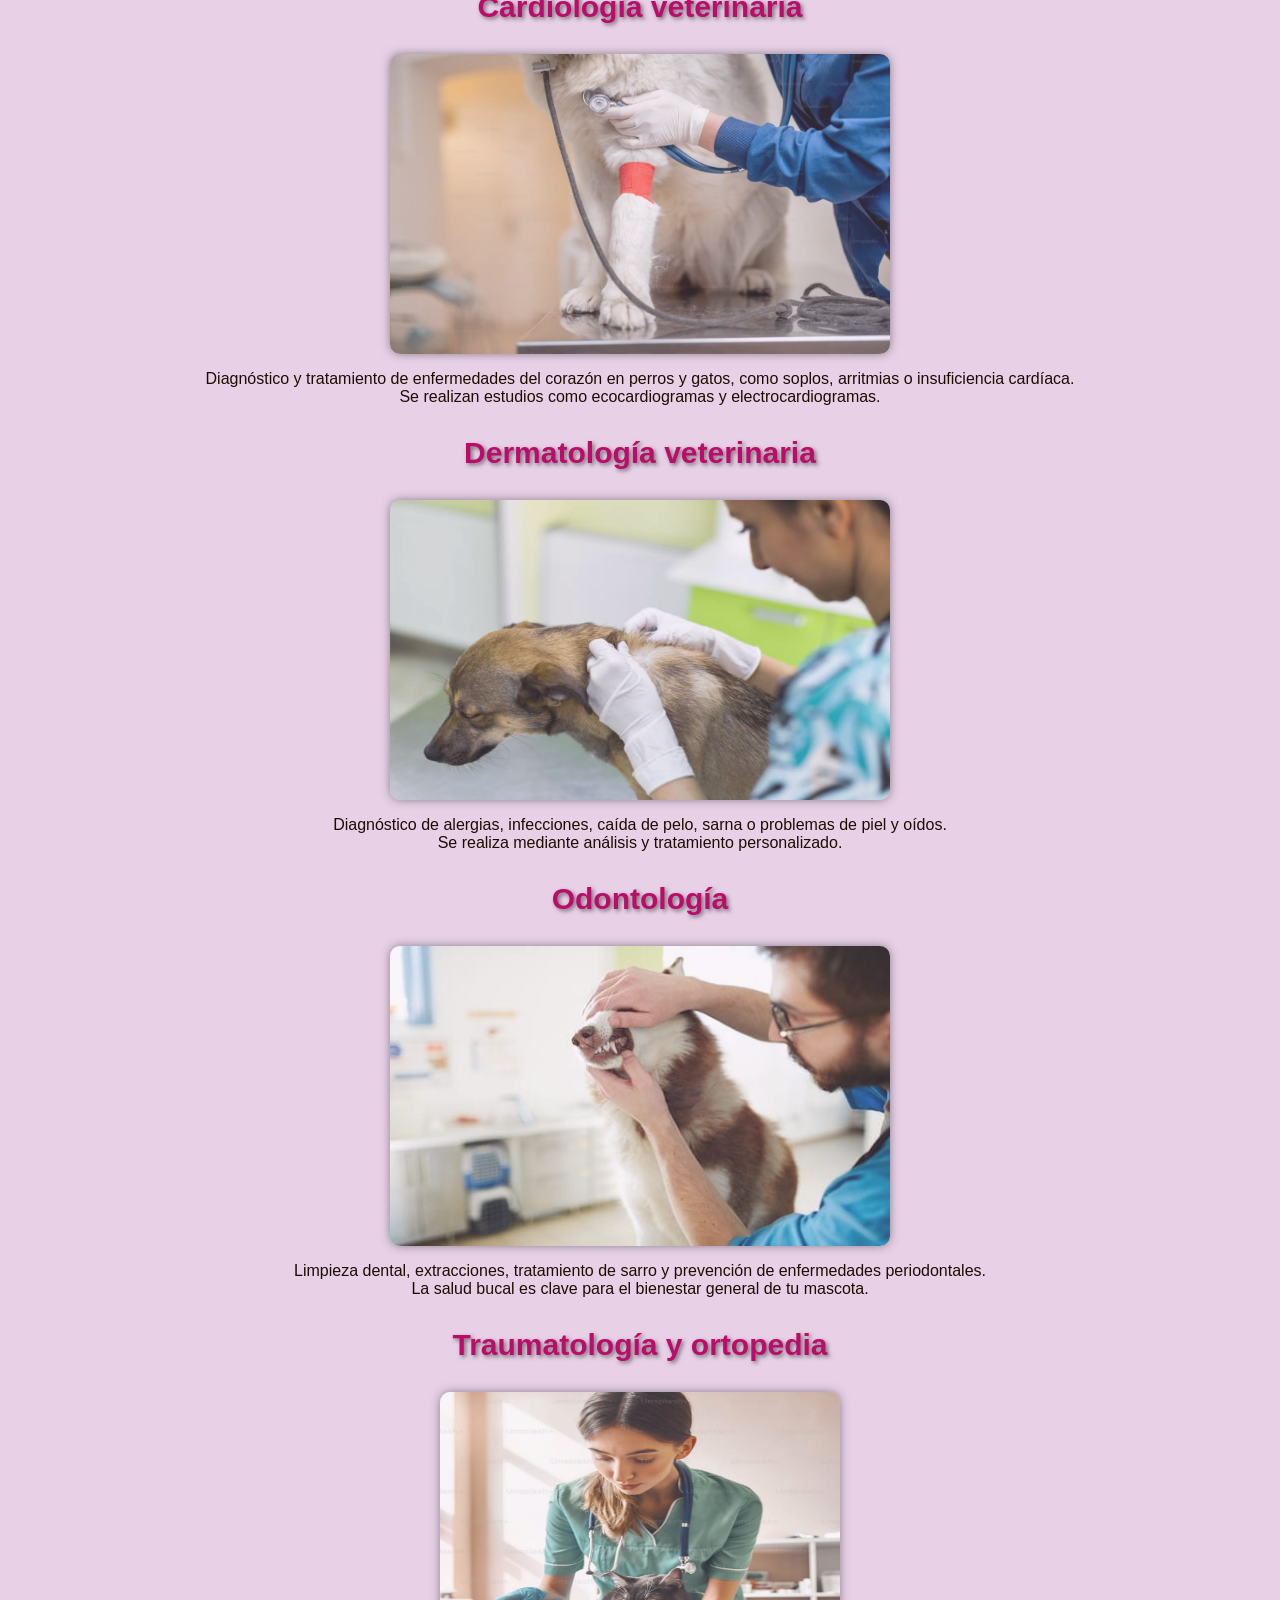
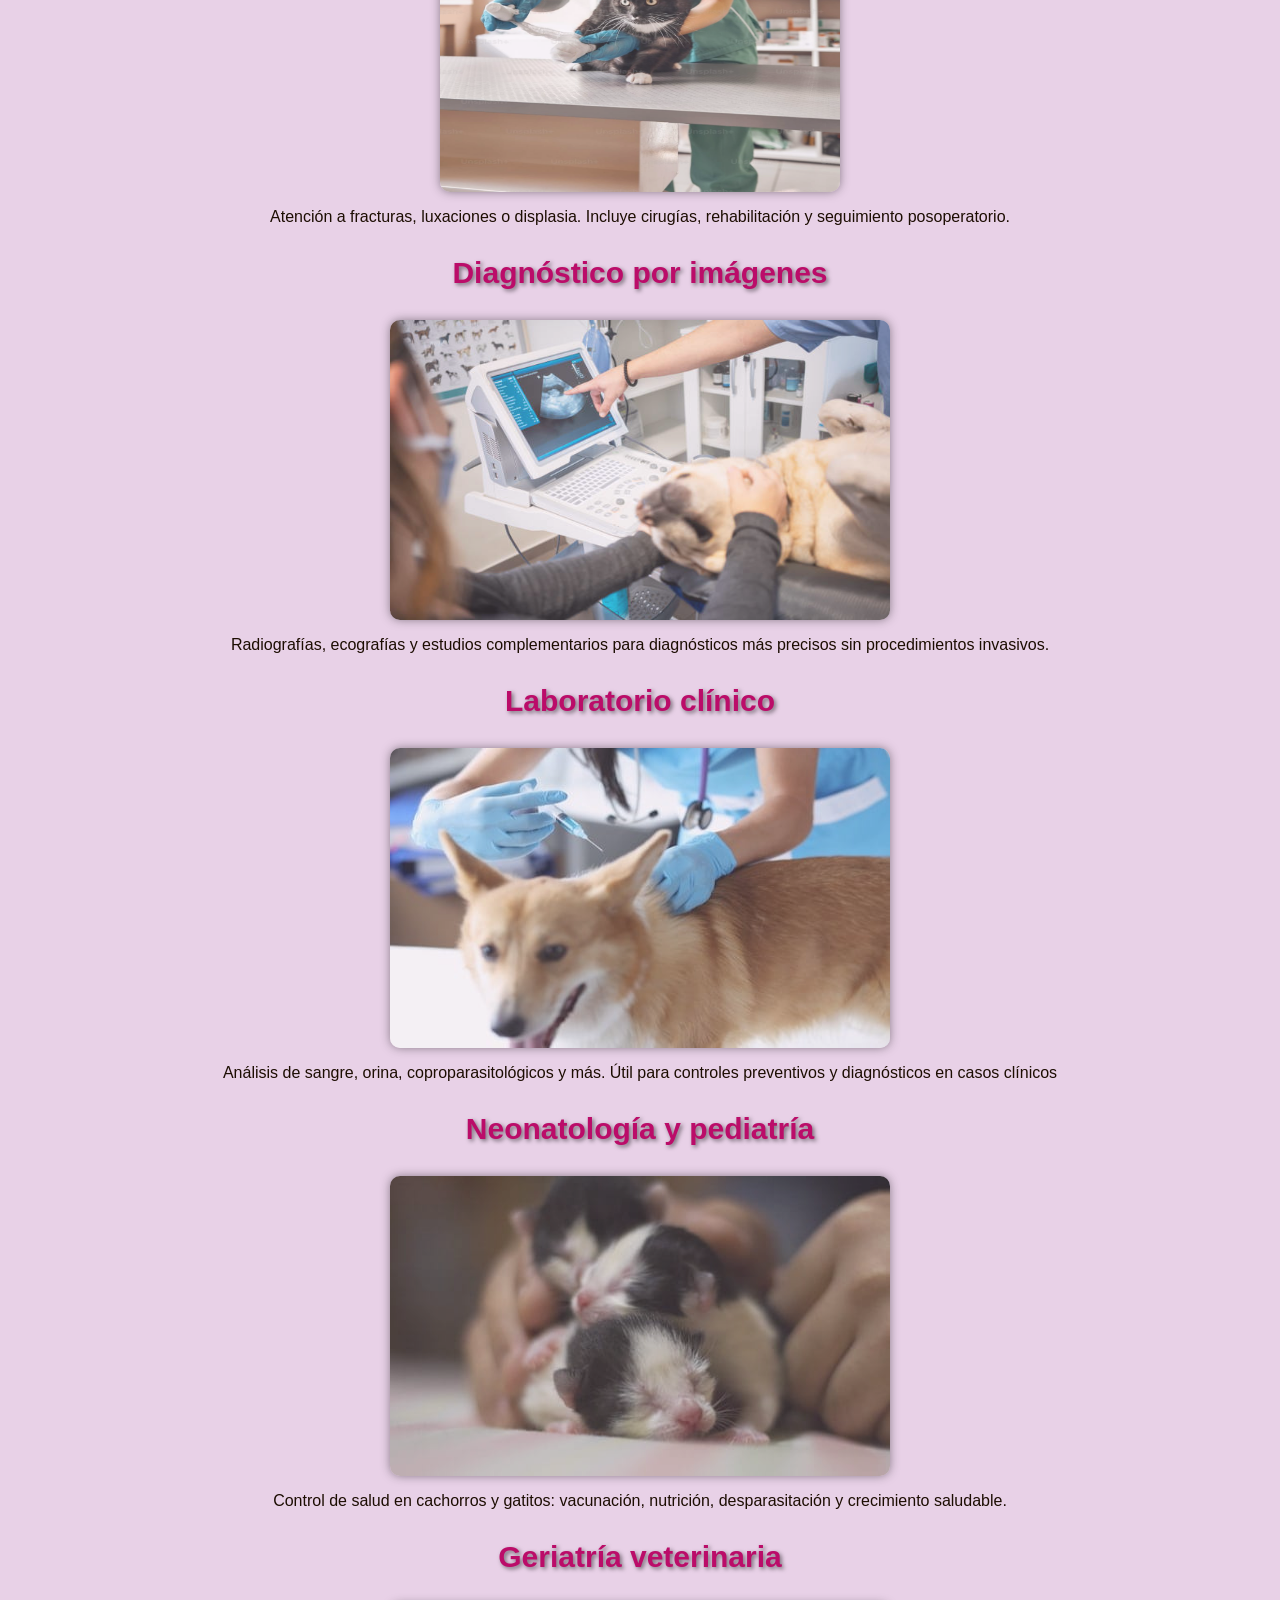
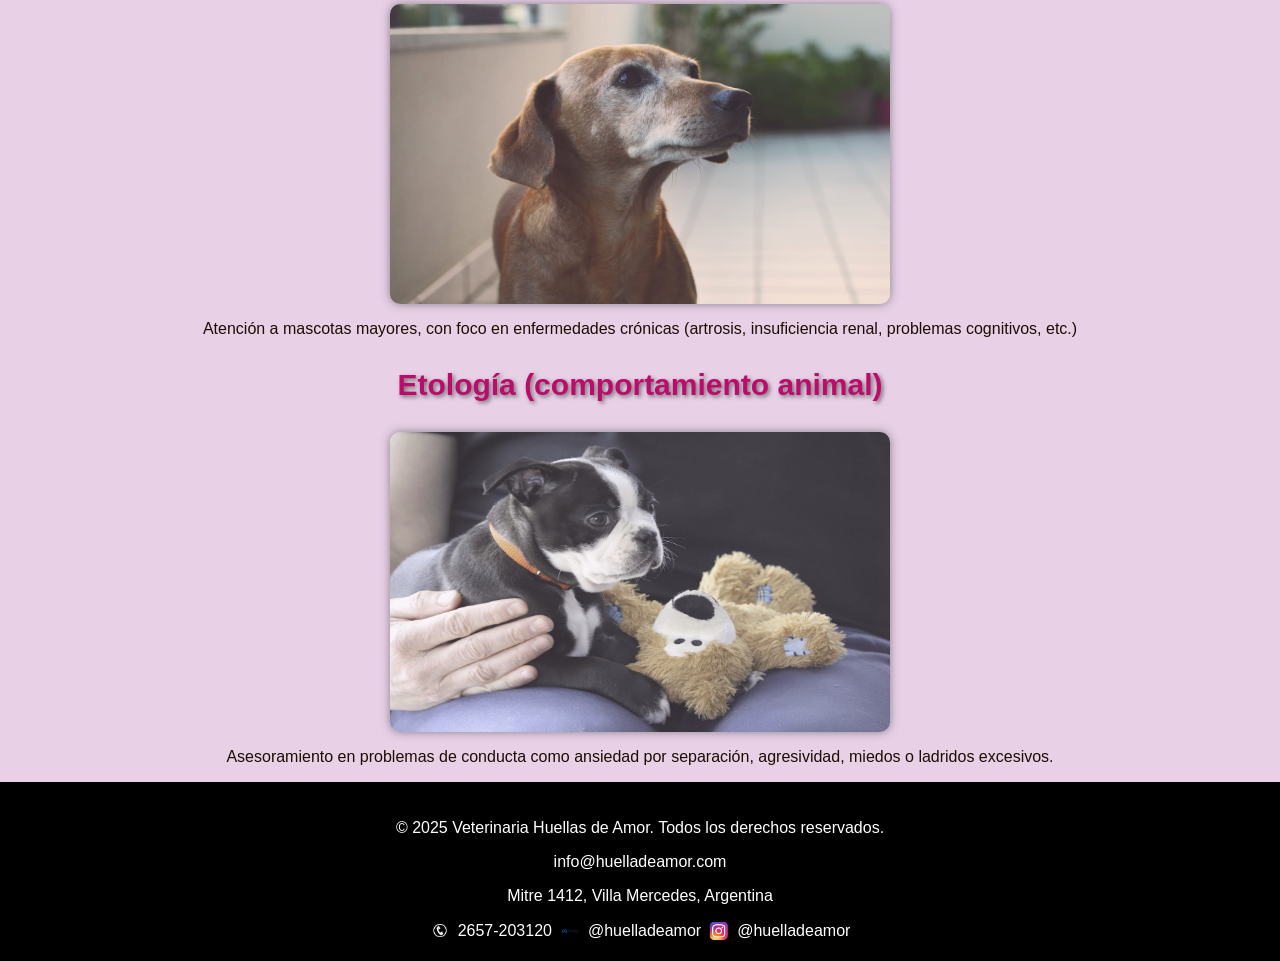
<file: servicios.html>
<!DOCTYPE html>
<html>

<head>
  <meta charset="utf-8">
  <meta name="viewport" content="width=device-width">
  <title>Servicios - Veterinaria HuellasDeAmor</title>
  <link href="style.css" rel="stylesheet" type="text/css" />
  <link href="gys.css" rel="stylesheet" type="text/css" />
</head>

<body>
 <main>
  <header class="header">
      <div class="logo">
        <img src="nav/a.png" alt="Logo" width="20%">
      </div>

      <!-- Checkbox oculto para controlar el menú en móviles -->
      <input type="checkbox" id="menu-toggle" class="menu-toggle">
      <label for="menu-toggle" class="menu-button">☰</label>

      <!-- Menú de navegación -->
        <nav class="menu">
            <ul>
                <li><a href="index.html">Inicio</a></li>
                <li><a href="servicios.html">Servicios</a></li>
                <li><a href="Nosotros.html"">Nosotros</a></li>
                <li><a href="Contactanos.html">Contáctanos</a></li>
                <li><a href="Galeria.html">Galería</a></li>
                <li><a href="Adopcion.html">Adopción</a></li>
            </ul>
        </nav>
     </header>
   <div class="main2">
     <h1 class="titulo1">Nuestros servicios y especialidades</h1>
      <div class="servicios-contenedor">
        <div class="tarjeta-contenedor">
          <div class="tarjeta-estilo">
        <p><strong>Consultas clínicas generales:</strong> Evaluación completa para 
          todo tipo de mascotas.</p>

        <p><strong>Vacunación:</strong> Calendario adaptado por especie, edad y 
          estilo de vida.</p>

         <p><strong>Desparasitación interna y externa:</strong> Planes preventivos 
          personalizados.</p>

        <p><strong>Esterilización/castración:</strong> Procedimientos seguros y 
          con seguimiento posquirúrgico.</p>

        <p><strong>Emergencias:</strong> Atención rápida ante accidentes o 
          síntomas agudos.</p> 
          </div>
        </div>
          <div class="tarjeta-contenedor">
            <div class="tarjeta-estilo">
        <p><strong>Modalidad de atención</strong></p>

          <p>Turnos con cita previa o guardia veterinaria.</p>

          <p>Posibilidad de atención a domicilio.</p>

          <p>Atención por WhatsApp o chat web.</p>
            </div>
          </div>
          <div class="tarjeta-contenedor">
            <div class="tarjeta-estilo">
          <p><strong>Planes o combos</strong></p>
         
         <p><strong>Plan Cachorro:</strong> Vacunas + desparasitación + control de 
          peso.</p>

         <p><strong>Plan Senior:</strong> Control de artrosis + chequeos cardíacos y 
          renales.</p>
         <p><strong>Combo Gato indoor:</strong> Vacunas + antiparasitarios + corte de 
          uñas.</p>
            </div>
          </div>
    </div>
    <h1 class="titulo1">Especialidades</h1>
  </div>
   <div class="servicios-contenedor">
  
     <h3>Cardiología veterinaria</h3>
   <img src="serviciosimg/cardiologia.jpeg" alt="Cardiología" width="50%">
   <p>Diagnóstico y tratamiento de enfermedades del corazón en perros y gatos, como soplos, arritmias o insuficiencia cardíaca.<br> Se realizan estudios como ecocardiogramas y electrocardiogramas.</p>
   
     <h3>Dermatología veterinaria</h3>
   <img src="serviciosimg/dermatologia.jpeg" alt="Dermatología" width="50%">
   <p>Diagnóstico de alergias, infecciones, caída de pelo, sarna o problemas de piel y oídos.<br> Se realiza mediante análisis y tratamiento personalizado.</p>
   
     <h3>Odontología</h3>
   <img src="serviciosimg/odontologia.jpeg" alt="Odontología" width="50%">
   <p>Limpieza dental, extracciones, tratamiento de sarro y prevención de enfermedades periodontales.<br> La salud bucal es clave para el bienestar general de tu mascota.</p>
     <div class="ortopedia">
   
     <h3>Traumatología y ortopedia</h3>
   <img src="serviciosimg/ortopedia.jpeg" alt="Traumatología" width="50%">
     </div>
   <p>Atención a fracturas, luxaciones o displasia. Incluye cirugías, rehabilitación y seguimiento posoperatorio.</p>
   
     <h3>Diagnóstico por imágenes</h3>
   <img src="serviciosimg/ecografia.jpeg" alt="Diagnóstico" width="50%">
   <p>Radiografías, ecografías y estudios complementarios para diagnósticos más precisos sin procedimientos invasivos.</p>
   
     <h3>Laboratorio clínico</h3>
   <img src="serviciosimg/vacunacion.jpeg" alt="Laboratorio" width="50%">
   <p>Análisis de sangre, orina, coproparasitológicos y más. Útil para controles preventivos y diagnósticos en casos clínicos</p>
   
     <h3>Neonatología y pediatría</h3>
   <img src="serviciosimg/pediatria.jpeg" alt="Neonatología" width="50%">
   <p>Control de salud en cachorros y gatitos: vacunación, nutrición, desparasitación y crecimiento saludable.</p>
   
     <h3>Geriatría veterinaria</h3>
   <img src="serviciosimg/geriatria.jpeg" alt="Geriatría" width="50%">
   <p>Atención a mascotas mayores, con foco en enfermedades crónicas (artrosis, insuficiencia renal, problemas cognitivos, etc.)</p>
   
     <h3>Etología (comportamiento animal)</h3>
   <img src="serviciosimg/comportamiento.jpeg" alt="Etología" width="50%">
   <p>Asesoramiento en problemas de conducta como ansiedad por separación, agresividad, miedos o ladridos excesivos.</p>
 </div>
    <footer class="pie3">
      <div class="piecontenido3">
          <p>© 2025 Veterinaria Huellas de Amor. Todos los derechos reservados.</p>
          <p>info@huelladeamor.com</p>
          <p>Mitre 1412, Villa Mercedes, Argentina</p>
          <div class="redes">
              <div class="red-item">
                  <img src="footer/cel.png" alt="Teléfono" class="icono"> 
                  <span>2657-203120</span>
                  <img src="footer/meta.png" alt="Facebook" class="icono"> 
                  <span>@huelladeamor</span>
                  <img src="footer/ig.png" alt="Instagram" class="icono"> 
                  <span>@huelladeamor</span>
              </div>
            </div>
       </div>
     </footer>
    </header>
   </main>
  </body>
</html>
</file>
<file: style.css>
html {
  height: 100%;
  width: 100%;
}

/* Estilos generales */
body {
    margin: 0;
    font-family: Arial, sans-serif;
    background: #e8d1e7;
}

.header {
    background: #731f84; /* Color de fondo del encabezado */
    color: white; /* Color del texto del encabezado */
    padding: 1rem;   /* Espaciado interno */
    display: flex;   /* Flexbox para alinear elementos */
    justify-content: space-between; /* Espacio entre elementos */
    align-items: center; /* Centrar verticalmente */
    position: relative; /* Necesario para que funcione z-index */
    z-index: 1000; /* Asegura que el header esté por encima del video */
}

/* Ocultar checkbox */
.menu-toggle {
    display: none; /* Oculta el checkbox */
}

/* Estilo del botón hamburguesa (solo móvil) */
.menu-button {
    display: none;  
    cursor: pointer; 
    font-size: 1.5rem; 
}

/* Estilos del menú (escritorio) */
.menu ul {
    list-style: none;   
    margin: 0; 
    padding: 0; 
    display: flex; 
    gap: 1rem;  
}

.menu li a {
    color: #ffffff; /* Color del texto del enlace */
    text-decoration: none; /* Sin subrayado */
    padding: 0.5rem 1rem; /* Espaciado interno */
}

.menu li a:hover {
    background: #450552; /* Color de fondo al pasar el mouse */
    border-radius: 30px; /* Bordes redondeados */
}

/* Diseño responsivo (móvil) */
@media (max-width: 768px) {
    .menu-button {
        display: block; 
    }

    .menu {
        position: absolute; 
        top: 60px; 
        left: 0; 
        width: 100%;
        background: #731f84;
        clip-path: polygon(0 0, 100% 0, 100% 0, 0 0); 
        transition: clip-path 0.3s ease;
        z-index: 1001;
    }

    .menu ul {
        flex-direction: column;
        padding: 1rem;
    }

    /* Mostrar/ocultar menú al hacer clic */
    .menu-toggle:checked ~ .menu {
        clip-path: polygon(0 0, 100% 0, 100% 100%, 0 100%);
    }
}

.videotexto {
  position: relative;
  height: 400px;
  overflow: hidden; /* Asegura que el video no se desborde 
  border-radius: 0px 0px 20px 20px;*/
  border-radius: 20px;
  margin-top: 10px;
  /* Imagen de respaldo por si el video no carga (opcional) 
  background: url('manchas6.jpg') center/cover;*/
}

.videotexto video {
  position: absolute;
  top: 0; 
  left: 0;
  width: 100%;
  height: 100%;
  object-fit: cover; /* Asegura que el video cubra todo el contenedor */
  z-index: -1;  
}

.videotextocontenido {
  position: relative;
  display: flex;
  flex-direction: column;
  justify-content: center;
  align-items: flex-start; /* Alinea el texto a la izquierda */
  text-align: left; /* Alinea el texto a la izquierda */
  color: white;
  text-shadow: 3px 2px 2px rgba(0, 0, 0, 0.5); /* Sombra para mejor legibilidad */
  padding: 20px; /* Espaciado interno */
  height: 100%; /* Asegura que el contenedor ocupe todo el alto del video */
}

/* Estilos generales */
.tipsmascotas {
  background-color: #f0f7ff;
  border-radius: 20px;
  padding: 50px 20px; /
}

.contenedortips {
  max-width: 1200px; /* Ancho máximo del contenedor */
  margin: 0 auto; 
  display: flex; /* Flexbox para alinear texto y video */
  align-items: center; /* Centra verticalmente */
  gap: 40px; /* Espacio entre texto y video */
}

/* Estilos del texto */
.textotips {
  flex: 1; /* Ocupa el espacio disponible */
}

.tipsmascotas h2 {
  color: #2c3e50;
  font-size: 2rem;
  margin-bottom: 15px; 
}

.tipsmascotas p {
  color: #000000;
  font-size: 1.1rem;
  line-height: 1.6; 
  margin-bottom: 20px; 
}

/* Estilos del video */
.videotips {
  flex: 1; /* Ocupa el mismo espacio que el texto */
}

.videotips video {
  width: 50%; /* Video responsive */
  border-radius: 10px; /* Bordes redondeados */
  box-shadow: 0 4px 8px rgba(0, 0, 0, 0.1); /* Sombra suave */
}

/* Responsive: Apilar en móviles */
@media (max-width: 768px) {
  .contenedortips {
    flex-direction: column; /* Texto arriba, video abajo */
  }

  .videotips video {
    width: 100%;
    max-width: 400px; /* Limita el ancho en móviles */
  }
}

.video{
    border-radius: 10px;
    border: 2px solid #521f5c;
    box-shadow: 0 0 10px rgba(0, 0, 0, 0.5);
    margin: 0 auto;  /* Centra el video horizontalmente */
    display: block;  /* Asegura que el video ocupe todo el ancho disponible */
}

.estadisticas {
  display: flex;
  justify-content: space-around;
  align-items: center;
  flex-wrap: wrap;
  gap: 30px; /* Más espacio entre items */
  padding: 60px 20px;
  background-color: #af7ead;
    border-radius: 20px;
  text-align: center;
}

.estadisticaitem {
  flex: 1;
  min-width: 200px;
  display: flex;
  flex-direction: column;
  align-items: center; /* Centra todo verticalmente */
}

.iconoestadistica {
  width: 120px; /* Ajusta el tamaño de la imagen */
  height: 120px;
  margin-bottom: 15px; /* Espacio entre ícono y número */
  object-fit: contain; /* Evita distorsión de la imagen */
}

.numero {
  font-size: 3.5rem;
  font-weight: bold;
  color: #ffffff;
  margin-bottom: 5px;
}

.descripcion {
  font-size: 1.2rem;
  color: #ffffff;
  text-transform: uppercase;
  letter-spacing: 1px;
}

.testimonios { /* Estilo para el contenedor de testimonios */
  background: #af7ead; /* Color de fondo */
  color: white; /* Color del texto */
  text-align: center; /* Centrar texto */
  border-radius: 30px; /* Bordes redondeados */
  padding: 20px; /* Espaciado interno */
  margin: 20px auto; /* Margen superior e inferior */
  max-width: 900px; /* Ancho máximo */
}

.titulotestimonio { /* Estilo para el título de testimonios */
  background: #521f5c; /* Color de fondo */
  color: white; /* Color del texto */
  text-align: center; /* Centrar texto */
  border-radius: 30px; /* Bordes redondeados */
  font-size: 24px; /* Tamaño de fuente */
  font-weight: bold; /* Negrita */
  padding: 10px; /* Espaciado interno */
  margin: 0 auto 20px;  /* Margen inferior */    
  text-shadow: 2px 2px 4px rgba(0, 0, 0, 0.5); /* Sombra para mejor legibilidad */
  max-width: 300px; /* Ancho máximo */
}

.testimonio-container { /* Estilo para el contenedor de testimonios */
  display: flex; /* Flexbox para alinear elementos */ 
  flex-direction: column; /* Coloca los elementos en columna */
  gap: 30px; /* Espacio entre elementos */
  padding: 15px; /* Espaciado interno */
}

.testimonio-item { /* Estilo para cada testimonio */
  display: flex; /* Flexbox para alinear elementos */
  align-items: center; /* Centrar verticalmente */
  gap: 20px; /* Espacio entre elementos */
}

.testimonio-item img { /* Estilo para la imagen del testimonio */
  width: 200px; /* Ancho de la imagen */
  height: 200px; /* Altura de la imagen */
  object-fit: cover; /* Ajusta la imagen al tamaño del contenedor */
  border-radius: 15px; /* Bordes redondeados */
  border: 3px solid #521f5c; /* Borde alrededor de la imagen */
}

.testimonio-text { /* Estilo para el texto del testimonio */
  flex: 1; /* Ocupa todo el espacio disponible */
  text-align: left; /* Alinea el texto a la izquierda */
  padding: 10px; /* Espaciado interno */
  margin: 0; /* Elimina el margen predeterminado */
  line-height: 1.5; /* Espaciado entre líneas */
}

.beneficiosclinica {
  background-color: #f0f7ff;
  padding: 40px 20px;
  text-align: center;
  border-radius: 10px;
  max-width: 800px;
  margin: 40px auto;
}

.contenedorbeneficios {
  padding: 20px;
}

.listabeneficios {
  text-align: left;
  display: inline-block;
  margin: 25px 0;
  padding: 0;
  list-style: none;
}

.listabeneficios li {
  margin-bottom: 12px;
  font-size: 1.1rem;
  color: #2c3e50;
  position: relative;
  padding-left: 30px;
}

.listabeneficios li:before {
  content: "✔️";
  position: absolute;
  left: 0;
  color: #27ae60;
}

.botonbeneficios {
  background-color: #3498db;
  color: white;
  border: none;
  padding: 12px 30px;
  font-size: 1rem;
  border-radius: 50px;
  cursor: pointer;
  transition: all 0.3s;
  margin-top: 15px; /* Espacio superior */
}

.botonbeneficios:hover {
  background-color: #2980b9;
  transform: translateY(-2px);
  box-shadow: 0 4px 8px rgba(0,0,0,0.1);
}

.acerca{
    background: #f0f7ff; /* Color de fondo */
    color: black; /* Color del texto */
    text-align: center; /* Centrar texto */
    border-radius: 30px; /* Bordes redondeados */
    padding: 20px; /* Espaciado interno */
    margin: 20px auto; /* Margen superior e inferior */
    max-width: 900px; /* Ancho máximo */
}

.boton{
  background-color: #008CBA; /* Color azul */
  color: white;
  padding: 12px 24px;
  border: none;
  border-radius: 5px;
  font-size: 16px;
  cursor: pointer;
  box-shadow: 0 4px 8px rgba(0, 0, 0, 0.2); /* Sombra */
  transition: all 0.3s;
}

.boton:hover {
  background-color: #007B9E; /* Color más oscuro al pasar el mouse */
  box-shadow: 0 6px 12px rgba(0, 0, 0, 0.3); /* Sombra más pronunciada */
}

.boton2 {
  background-color: transparent; /* Fondo transparente */
  color: #007B9E; /* Color del texto */
  padding: 10px 20px;
  border: 2px solid #007B9E; /* Borde sólido */
  border-radius: 5px;
  font-size: 16px;
  cursor: pointer;
  transition: all 0.3s; /* Transición para todos los efectos */
}

.boton2:hover {
  background-color: #007B9E; /* Fondo al pasar el mouse */
  color: white; /* Texto blanco al hacer hover */
}

/* Responsive para móviles */
@media (max-width: 768px) {
  .testimonio-item {
    flex-direction: column;
  }

  .testimonio-item img {
    width: 150px;
    height: 150px;
  }

  .testimonio-text {
    text-align: center;
  }
}

/* Estilos generales del footer */
.pie {
    background-color: #000000; /* Color de fondo del footer */
    padding: 20px 0; /* Espaciado interno */
    color: #ffffff;     /* Color del texto del footer */
    border-top: 1px solid #000000; /* Línea superior */
}

.piecontenido {
    max-width: 1200px; /* Ancho máximo del contenido */
    margin: 0 auto; /* Centrar contenido */
    text-align: center; /* Centrar texto */
    padding: 0 15px; /* Espaciado interno */
}


/* Estilos para redes sociales */
.redes {
    display: flex; /* Flexbox para alinear elementos */
    justify-content: center; /* Centrar horizontalmente */
    gap: 20px; /* Espacio entre elementos */
    margin-top: 15px; /* Espacio superior */
    flex-wrap: wrap; /* Permite que los elementos se envuelvan en móviles */
}

.red-item {
    display: flex; /* Flexbox para alinear elementos */
    align-items: center; /* Centrar verticalmente */
    gap: 8px; /* Espacio entre elementos */
}

.icono {
    width: 20px; /* Ajusta según necesidad */
    height: auto; /* Mantiene la proporción */
}

/* Responsive para móviles */
@media (max-width: 600px) { /* Ajusta según necesidad */
    .redes { /* Ajusta el diseño para móviles */
        flex-direction: column; /* Coloca los elementos en columna */
        gap: 10px; /* Espacio entre elementos */
    }
}
</file>
<file: adopcion.css>
* {
  margin: 0;
  padding: 0;
  box-sizing: border-box;
  font-family: sans-serif;
}

body {
  background: linear-gradient(to top, #f4e8f3, #e8d1e7);
}

.titulo {
  text-align: center;
  font-size: 50px;
  padding-top: 10px;
}

.titulo span {
  color: #af7ead;
}

.texto {
  font-size: 20px;
  text-align: center;
}

/*Carrusel*/
.slider-box {
  width: 950px;
  height: auto;
  margin: 50px auto 0;
  overflow: hidden;
  flex-wrap: nowrap; 
}

.slider-box ul {
  display: flex;
  padding: 0;
  width: 350%;
  animation: slide 10s infinite;
}

.slider-box li {
  width: 200%;
  list-style: none; 
  position: relative;
}

.slider-box img {
  width: 90%;
  height: 430px;
  border-radius: 15px;
}

@keyframes slide {
  0% {
    margin-left: 0;
  }

  20% {
    margin-left: 0;
  }

  25% {
    margin-left: -100%;
  }

  45% {
    margin-left: -100%;
  }

  50% {
    margin-left: -200%;
  }

  70% {
    margin-left: -200%;
  }

  75% {
    margin-left: -300%;
  }

  100% {
    margin-left: -300%;
  }
}

/*Cartel*/
.figural {
  text-align: center;
  margin: 20px auto;
  max-width: 600px;
}

h3 {
  font-size: 30px;
  border: 2px solid #ae29cf;
  border-radius: 15px;
  padding: 20px;
  color: #ae29cf;
  transition: 0.5sg;
  cursor: pointer;
  display: inline-block; 
}

.icono-hover {
  opacity: 0;
  transition: opacity 0.3sg ease;
  margin-left: 5px;
  display: inline-block;
}

h3:hover {
  background: #ab90b9;
  color: #ffff
}

h3:hover .icono-hover {
  opacity: 1;
  color: white;
}

/*Requisitos de adopcion*/

.imagen-adopcion {
  margin: 150px auto; 
  width: 80%
}

.imagen-adopcion img {
  max-width: 500px;
  float: left; 
  border: 3px;
  border-radius: 20px;
}

.requisitos-adopcion {
  background-color: #e8d1e7;
  padding: 20px;
  margin: 20px 0;
  border-radius: 10px;
}

.requisitos-adopcion h2 {
  color: #6a1b9a;
  text-align: center;
  font-size: 25px;
  margin-bottom: 15px; 
}

.requisitos-adopcion p {
  text-align: center;
  margin-bottom: 15px;
  font-size: 20px;
}

.requisitos-adopcion ul {
  text-align: center;
  list-style-type: none;
}


.requisitos-adopcion li {
  margin-bottom: 10px;
}

.requisitos-adopcion ol {
  padding-left: 25px;
  margin-top: 5px;
  list-style-type: none;
}

/*Preguntas*/

.pyr {
  text-align: center;
  margin: 20px auto;
  max-width: 600px;
  padding: 15px;
  color: #6a1b9a
}

.preguntas {
  font-size: 20px;
  color: black;
}

/*Refugios*/
.imagen-colab {
  margin: 150px auto; 
  width: 60%;
}

.imagen-colab img {
  max-width: 500px;
  float: left;
  border: 3px;
  padding: 20px;
  border-radius: 30px;
}

.refugios {
  max-width: 1200px;
  margin: 40px auto;
  padding: 20px;
  text-align: center;
}

.refugios h2 {
  color: #6a1b9a;
  margin-bottom: 30px;
  font-size: 32px;
}

.refugio-tarjeta {
  border-radius: 12px;
  overflow: hidden;
  transition: transform 0.3s;
}

.refugio-tarjeta:hover {
  transform: translateY(-5px);
}


.refugio-tarjeta h3 {
  color: #6a1b9a;
  margin: 15px 0;
}

.pie2 {
  background-color: #000000;
  /* Color de fondo del footer */
  padding: 20px 0;
  /* Espaciado interno */
  color: #ffffff;
  /* Color del texto del footer */
  border-top: 1px solid #000000;
  /* Línea superior */
}

.piecontenido2 {
  max-width: 1200px;
  /* Ancho máximo del contenido */
  margin: 0 auto;
  /* Centrar contenido */
  text-align: center;
  /* Centrar texto */
  padding: 0 15px;
  /* Espaciado interno */
}

/* Estilos para redes sociales */
.redes {
  display: flex;
  /* Flexbox para alinear elementos */
  justify-content: center;
  /* Centrar horizontalmente */
  gap: 20px;
  /* Espacio entre elementos */
  margin-top: 15px;
  /* Espacio superior */
  flex-wrap: wrap;
  /* Permite que los elementos se envuelvan en móviles */
}

.red-item {
  display: flex;
  /* Flexbox para alinear elementos */
  align-items: center;
  /* Centrar verticalmente */
  gap: 8px;
  /* Espacio entre elementos */
}

.icono {
  width: 20px;
  /* Ajusta según necesidad */
  height: auto;
  /* Mantiene la proporción */
}

/* Responsive para móviles */
@media (max-width: 600px) {

  /* Ajusta según necesidad */
  .redes {
    /* Ajusta el diseño para móviles */
    flex-direction: column;
    /* Coloca los elementos en columna */
    gap: 10px;
    /* Espacio entre elementos */
  }
}
</file>
<file: contactanos.css>
/* Estilos generales */
body {
    font-family: 'Segoe UI', Tahoma, Geneva, Verdana, sans-serif;
    margin: 0;
    padding: 0;
    background-color: #e8d1e7;
    color: #333;
    line-height: 1.6; 
}

.contacto-container {
    max-width: 1000px;     
    margin: 0 auto;
    padding: 30px; 
}

/* Encabezado */
.contacto-header {
    text-align: center;
    margin-bottom: 40px;
}

.contacto-header h1 {
    color: #2c3e50;
    font-size: 2.5rem;
    margin-bottom: 15px;
}

.contacto-header h1 i {
    color: #3498db;
    margin-right: 10px;
}

.contacto-header p {
    color: #7f8c8d;
    font-size: 1.1rem;
    max-width: 600px;
    margin: 0 auto;
}

/* Contenido principal */
.contacto-content {
    display: grid;
    grid-template-columns: 1fr 1fr;
    gap: 30px;
}

@media (max-width: 768px) {
    .contacto-content {
        grid-template-columns: 1fr;
    }
}

/* Información de contacto */
.contacto-info {
    background: white;
    padding: 30px;
    border-radius: 8px;
    box-shadow: 0 5px 15px rgba(0,0,0,0.05);
}

.info-item {
    display: flex;
    align-items: flex-start;
    margin-bottom: 25px;
}

.info-item i {
    font-size: 1.5rem;
    color: #3498db;
    margin-right: 15px;
    margin-top: 5px;
}

.info-item h3 {
    color: #2c3e50;
    margin-bottom: 5px;
    font-size: 1.2rem;
}

.info-item p {
    color: #7f8c8d;
    margin: 0;
}

/* Formulario */
.contactoform {
    background: #ffffff;
    padding: 30px;  /* Espaciado interno */
    border-radius: 15px; 
    box-shadow: 0 5px 15px rgba(0,0,0,0.05); /* Sombra de caja */
}

.contactoform h2 {
    color: #2c3e50; /* Color del título */
    margin-bottom: 25px; /* Ajusta el espacio inferior */
    font-size: 1.5rem; /* Ajusta el tamaño de la fuente */
}

.form-grupo {
    margin-bottom: 20px; 
}

.form-grupo input,
.form-grupo textarea {
    width: 90%; /* Ancho completo */
    padding: 12px 15px; /* Espaciado interno */
    border: 1px solid #ddd; /* Borde gris claro */
    border-radius: 4px; /* Bordes redondeados */
    font-size: 1rem; /* Ajusta el tamaño de la fuente */
    transition: border-color 0.3s; 
}

.form-grupo input:focus,
.form-grupo textarea:focus {
    border-color: #3498db;
    outline: none; 
}

.form-grupo textarea {
    resize: vertical;
}

button {
    background-color: #3498db;
    color: white;
    border: none;
    padding: 12px 25px;
    font-size: 1rem;
    border-radius: 4px;
    cursor: pointer;
    transition: background-color 0.3s;
    display: inline-flex;
    align-items: center;
}

button:hover {
    background-color: #2980b9;
}

button i {
    margin-left: 8px;
}

.pie2 {
    background-color: #000000; /* Color de fondo del footer */
    padding: 20px 0; /* Espaciado interno */
    color: #ffffff;     /* Color del texto del footer */
    border-top: 1px solid #000000; /* Línea superior */
}

.piecontenido2 {
    max-width: 1200px; /* Ancho máximo del contenido */
    margin: 0 auto; /* Centrar contenido */
    text-align: center; /* Centrar texto */
    padding: 0 15px; /* Espaciado interno */
}

/* Estilos para redes sociales */
.redes {
    display: flex; /* Flexbox para alinear elementos */
    justify-content: center; /* Centrar horizontalmente */
    gap: 20px; /* Espacio entre elementos */
    margin-top: 15px; /* Espacio superior */
    flex-wrap: wrap; /* Permite que los elementos se envuelvan en móviles */
}

.red-item {
    display: flex; /* Flexbox para alinear elementos */
    align-items: center; /* Centrar verticalmente */
    gap: 8px; /* Espacio entre elementos */
}

.icono {
    width: 20px; /* Ajusta según necesidad */
    height: auto; /* Mantiene la proporción */
}

/* Responsive para móviles */
@media (max-width: 600px) { /* Ajusta según necesidad */
    .redes { /* Ajusta el diseño para móviles */
        flex-direction: column; /* Coloca los elementos en columna */
        gap: 10px; /* Espacio entre elementos */
    }
}
</file>
<file: gys.css>
body{
  background-color: #e8d1e7;
}
/* Diseño responsivo (móvil) */
@media (max-width: 768px) {
    .menu-button {
        display: block;
    }

    .menu {
        position: absolute;
        top: 60px;
        left: 0;
        width: 100%;
        background: #731f84;
        clip-path: polygon(0 0, 100% 0, 100% 0, 0 0);
        transition: clip-path 0.3s ease;
    }

    .menu ul {
        flex-direction: column;
        padding: 1rem;
    }

    /* Mostrar/ocultar menú al hacer clic */
    .menu-toggle:checked ~ .menu {
        clip-path: polygon(0 0, 100% 0, 100% 100%, 0 100%);
    }
}
.main2 {
  min-height: 100vh;  /* Asegura que ocupe al menos el 100% de la altura de la ventana */
  padding: 4rem 2rem; /* Espaciado interno */
  flex: 1;            /* Ocupa todo el espacio disponible */
  display: flex;      /* Flexbox para centrar contenido */ 
  flex-direction: column; /* Coloca los elementos en columna */
  justify-content: center; /* Centrar verticalmente */
  align-items: center; /* Centrar horizontalmente */
}
/* Estilos para el contenedor de imágenes */
.cajas {
  display: flex; /*Flexbox para alinear elementos */
  width: 500px; 
  height: 330px; 
  border-radius: 10px; 
  box-shadow: 0 0 10px rgba(0, 0, 0, 0.5);  
  align-items: center; /* Centrar verticalmente */
  justify-content: center;
  padding: 10px;
  gap: 5px; /* Espaciado entre imágenes */
  background-color: #d99bd9; 
  
}
/* Estilo para cada imagen */
.cajas img {
  width: 0px;
  height: 200px;
  flex-grow: 1; /* Permite que la imagen crezca para llenar el espacio disponible */
  object-fit: cover; /* Ajusta la imagen al tamaño de la caja */
  opacity: .8; 
  transition: .5s ease; /* Transición para efectos */
}
/* Efecto al pasar el mouse */
.cajas img:hover { 
    cursor: crosshair; 
    width: 150px;
    height: 250px;
    opacity: 1;
    filter: contrast(120%); /* Aumenta el contraste */
  }
.titulo-galeria {
  text-align: center;
  font-size: 24px;
  font-family: sans-serif;
  color: #ffa600;
}
.descripcion-galeria {
  text-align: center;
  font-size: 18px;
  font-family: Roboto;
  color: #a348a3;
  box-shadow: 0 0 10px rgba(0, 0, 0, 0.5);  
  border-radius: 10px; 
  width: 700px;
  border: 2px solid #a0038e;
}
.descripcion-galeria:hover {
  background-color: #a0038e; 
  color: white; 
} 
h4 {
  text-align: center;
  font-size: 24px;
  font-family: sans-serif;
  color: #810881;
}

.boton2 {
  background-color: transparent; /* Fondo transparente */
  color: #007B9E; 
  padding: 10px 20px;
  border: 2px solid #007B9E; 
  border-radius: 5px;
  font-size: 16px;
  cursor: pointer;
  transition: all 0.3s; /* Transición para todos los efectos */
}

.boton2:hover {
  background-color: #007B9E; /* Fondo al pasar el mouse */
  color: white; /* Texto blanco al hacer hover */
}

.pie3 {
  background-color: #000000; /* Color de fondo del footer */
  padding: 20px 0; /* Espaciado interno */
  color: #ffffff;     /* Color del texto del footer */
  border-top: 1px solid #000000; /* Línea superior */
}

.piecontenido3 {
  max-width: 1200px; /* Ancho máximo del contenido */
  margin: 0 auto; /* Centrar contenido */
  text-align: center; /* Centrar texto */
  padding: 0 15px; /* Espaciado interno */
}

/* Estilos para redes sociales */
.redes {
  display: flex; /* Flexbox para alinear elementos */
  justify-content: center; /* Centrar horizontalmente */
  gap: 20px; /* Espacio entre elementos */
  margin-top: 15px; /* Espacio superior */
  flex-wrap: wrap; /* Permite que los elementos se envuelvan en móviles */
}

.red-item {
  display: flex; /* Flexbox para alinear elementos */
  align-items: center; /* Centrar verticalmente */
  gap: 8px; /* Espacio entre elementos */
}

.icono {
  width: 20px; /* Ajusta según necesidad */
  height: auto; /* Mantiene la proporción */
}

/* Responsive para móviles */
@media (max-width: 600px) { /* Ajusta según necesidad */
  .redes { /* Ajusta el diseño para móviles */
      flex-direction: column; /* Coloca los elementos en columna */
      gap: 10px; /* Espacio entre elementos */
  }
}


.contenedor4 {
  background: white;
  padding: 20px;
  border-radius: 10px;
  max-width: 400px;
  margin: 20px auto;
  box-shadow: 0 1px 3px rgba(0,0,0,0.1);
} /* Estilos para el contenedor */

.titulo2 {
  text-align: center;
  margin: 0 0 15px 0;
  color: #333;
} /* Estilos para el título */

.aviso {
  background: #fff3cd;
  padding: 10px;
  text-align: center;
  border-radius: 15px;
  margin-bottom: 15px;
  color: #856404;
} 

.subida {
  margin-bottom: 15px; /* Espacio entre elementos */
  text-align: center;
} 

input[type="file"] {
  display: none; /* Oculta el input de archivo */
}

label {
  display: block; /* Muestra el label como bloque */
  padding: 10px;
  background: #e9ecef;
  border-radius: 15px;
  cursor: pointer;
  border: 1px solid #ced4da;
}

button {
  width: 100%;
  padding: 10px;
  background: #007bff;
  color: white;
  border: none;
  border-radius: 15px;
  cursor: pointer;
}

button:hover { 
  background: #0069d9;
}

.login {
  text-align: center;
  margin-top: 15px;
  color: #666;
}

a {
  color: #007bff;
  text-decoration: none; /* Sin subrayado */
}

a:hover {
  text-decoration: underline; /* Subrayado al pasar el mouse */
}
/* Sección de servicios */
/* Tarjetas con efecto */
.tarjeta-contenedor {
  width: 100%;
  max-width: 1110px;
  display: flex;
}
.tarjeta-estilo {
  width: 100%;
  margin: 20px; 
  border-radius: 6px;
  overflow: hidden; 
  background: #d695c7;
  box-shadow: 0 1px 10px rgba(0, 0, 0, 0.2);
  cursor: default; 
  transition: all 400ms ease; 
}
.tarjeta-estilo:hover {
  box-shadow: 5px 5px 20px rgba(0, 0, 0, 0.4);
  transform: translateY(-3%); 
}
.tarjeta-estilo p {
  padding: 15px;
  font-size: 20px;
  text-align: center;
  
}
.titulo1 {
  color: #bb0c69;
  text-align: center;
  font-size: 40px;
  font-family: sans-serif;
  text-shadow: 2px 2px 4px rgba(0, 0, 0, 0.5);
}
.servicios-contenedor h3 {
  color: #bb0c69;
  text-align: center;
  font-size: 30px;
  font-family: sans-serif;
  text-shadow: 2px 2px 4px rgba(0, 0, 0, 0.5);
}
.servicios-contenedor img {
  display: block; 
  margin: 0 auto;
  border-radius: 10px;
  box-shadow: 0 0 10px rgba(0, 0, 0, 0.5);
  opacity: 0.8;
  width: 500px;
  height: 300px;
}
.ortopedia img {
  width: 400px;
  height: 400px;
}
.servicios-contenedor p {
  text-align: center;
  color: #1C0D02;
}
</file>
<file: login.css>
/* Estilos generales */
body {
    font-family: Arial, sans-serif;
    background-color: #e8d1e7;
    margin: 0;
    padding: 0;
    display: flex;
    justify-content: center;
    align-items: center;
    min-height: 100vh;
}

/* Contenedor principal */
.login-container {
    background: white;
    padding: 2rem;
    border-radius: 8px;
    box-shadow: 0 2px 10px rgba(0, 0, 0, 0.1);
    width: 100%;
    max-width: 400px;
    margin: 1rem;
}

/* Título */
.login-container h1 {
    color: #333;
    text-align: center;
    margin-bottom: 1.5rem;
    font-size: 1.8rem;
}

/* Formulario */
.login-form {
    display: flex;
    flex-direction: column;
    gap: 1.2rem;
}

/* Grupos de input */
.input-group {
    display: flex;
    flex-direction: column;
    gap: 0.5rem;
}

.input-group label {
    color: #555;
    font-size: 0.9rem;
}

.input-group input {
    padding: 0.8rem;
    border: 1px solid #ddd;
    border-radius: 4px;
    font-size: 1rem;
}

.input-group input:focus {
    outline: none;
    border-color: #4b8bec;
}

/* Botón */
.login-btn {
    background-color: #4b8bec;
    color: white;
    border: none;
    padding: 0.8rem;
    border-radius: 4px;
    font-size: 1rem;
    cursor: pointer;
    margin-top: 0.5rem;
    transition: background-color 0.3s;
}

.login-btn:hover {
    background-color: #3a7bd5;
}

/* Enlaces */
.login-links {
    display: flex;
    flex-direction: column;
    gap: 0.8rem;
    margin-top: 1.5rem;
    text-align: center;
}

.login-links a {
    color: #4b8bec;
    text-decoration: none;
    font-size: 0.9rem;
}

.login-links a:hover {
    text-decoration: underline;
}

/* Responsive */
@media (max-width: 480px) {
    .login-container {
        padding: 1.5rem;
        margin: 0.5rem;
    }

    .login-container h1 {
        font-size: 1.5rem;
    }
}
</file>
<file: nosotros.css>
body {
  margin: 0;
  font-family: Arial, sans-serif;
  background: #e8d1e7;
}

.titulo {
  text-align: center;
  font-size: 3rem;
  margin-top: 2rem;
}

.titulo span {
  color: #af7ead;
}

.sobre {
  padding: 2rem;
  max-width: 1200px;
  margin: auto;
}

.fila {
  display: flex; 
  flex-wrap: wrap; 
  gap: 2rem; 
  align-items: center; 
  justify-content: center;
  padding: 20px;
}

.video-container {
  flex: 1 1 500px; 
  position: relative; 
  border-radius: 1rem; 
  overflow: hidden; 
  box-shadow: 0 10px 20px rgba(0, 0, 0, 0.2); 
}

.video-container video {
  width: 100%;
  height: 100%;
  object-fit: cover; 
  display: block; 
}

.video-container h3 {
  position: absolute;
  bottom: 10px; 
  left: 10px;
  background: rgba(255, 255, 255, 0.7);
  padding: 0.5rem 1rem;
  border-radius: 10px;
  font-size: 1.2rem;
  
}

.contenido { 
  flex: 1 1 500px;
}

.contenido h3 {
  font-size: 2rem;
  margin-bottom: 1rem;
  color: #333;
}

.contenido p {
  font-size: 1rem;
  line-height: 1.6;
  color: #555;
  margin-bottom: 1rem; 
}
</file>
